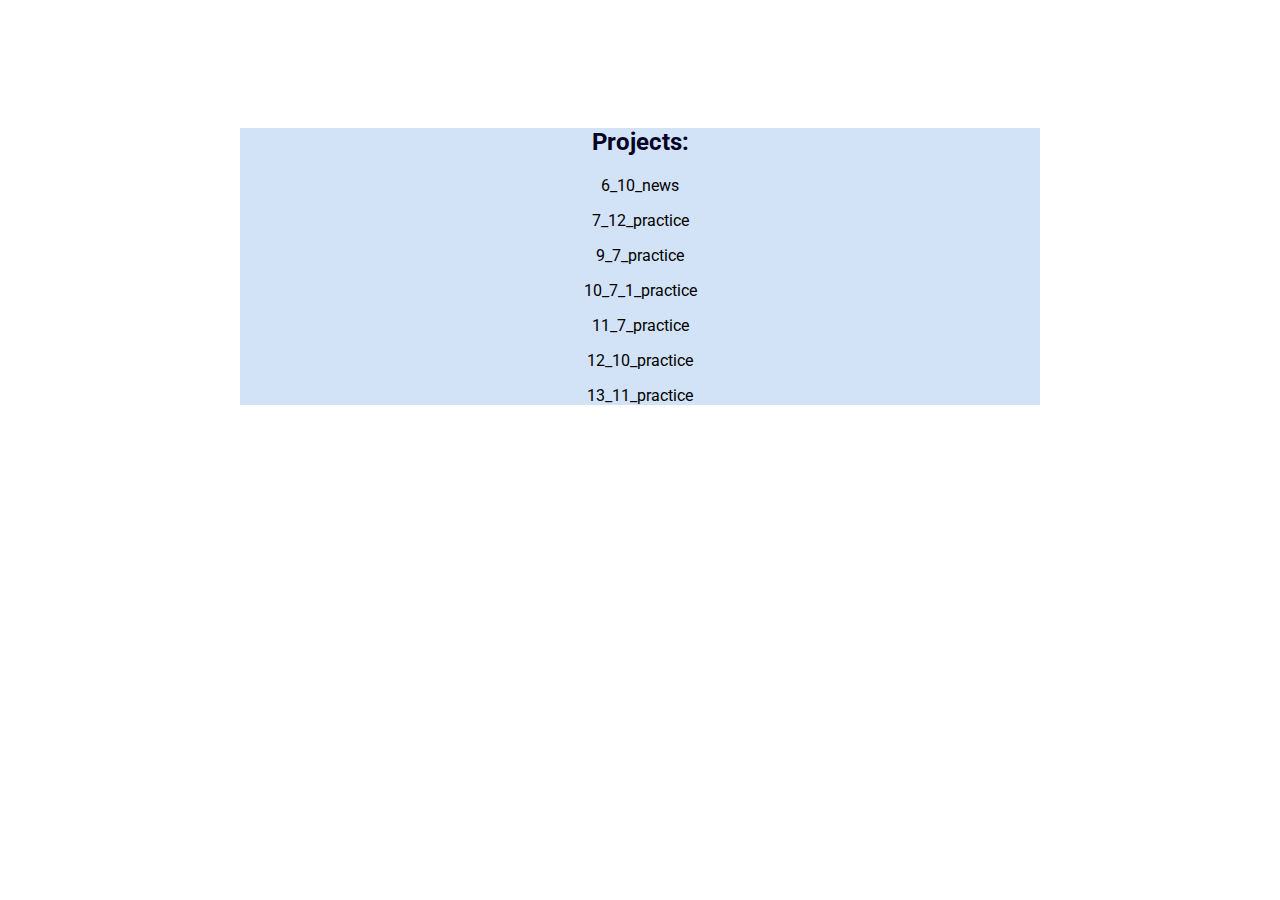
<file: index.html>
<!DOCTYPE html>
<html lang="en">
<head>
	<meta charset="UTF-8">
	<title>m Github</title>
	<style>
		@import url('https://fonts.googleapis.com/css2?family=Roboto&display=swap');
		body {
			height: 100%;
			font-family: 'Roboto', sans-serif;
			color:rgb(6, 2, 37);
			padding-top: 100px;
		}
		ul {
			display: flex;
			flex-direction: column;
			align-items: center;
			justify-content: space-between;
			list-style: none;
		}

		a {
			text-decoration: none;
			color: black;
		}
		a:hover {
			text-shadow: 1px 1px 0px rgba(0,0,0,0.2); 
			color:rgb(0, 168, 31);
		}
		.main {
			width: 800px;
			background-color: #D2E3F7;
			margin: 0 auto;
			text-align: center;
			
		}
	</style>
</head>

<body>
	<div class="main">
		<h2>Projects:</h2>
		<p>
			<a href="http://mstrekh.github.io/6_10_news">6_10_news</a>
		</p>
		<p>
			<a href="http://mstrekh.github.io/7_12_practice">7_12_practice</a>
		</p>
		<p>
			<a href="http://mstrekh.github.io/9_7_practice">9_7_practice</a>
		</p>
		<p>
			<a href="http://mstrekh.github.io/10_7_1_practice">10_7_1_practice</a>
		</p>
		<p>
			<a href="http://mstrekh.github.io/11_7_practice">11_7_practice</a>
		</p>
		<p>
			<a href="http://mstrekh.github.io/12_10_practice">12_10_practice</a>
		</p>
		<p>
			<a href="http://mstrekh.github.io/13_11_practice">13_11_practice</a>
		</p>
	</div>
</body>
</html>
</file>
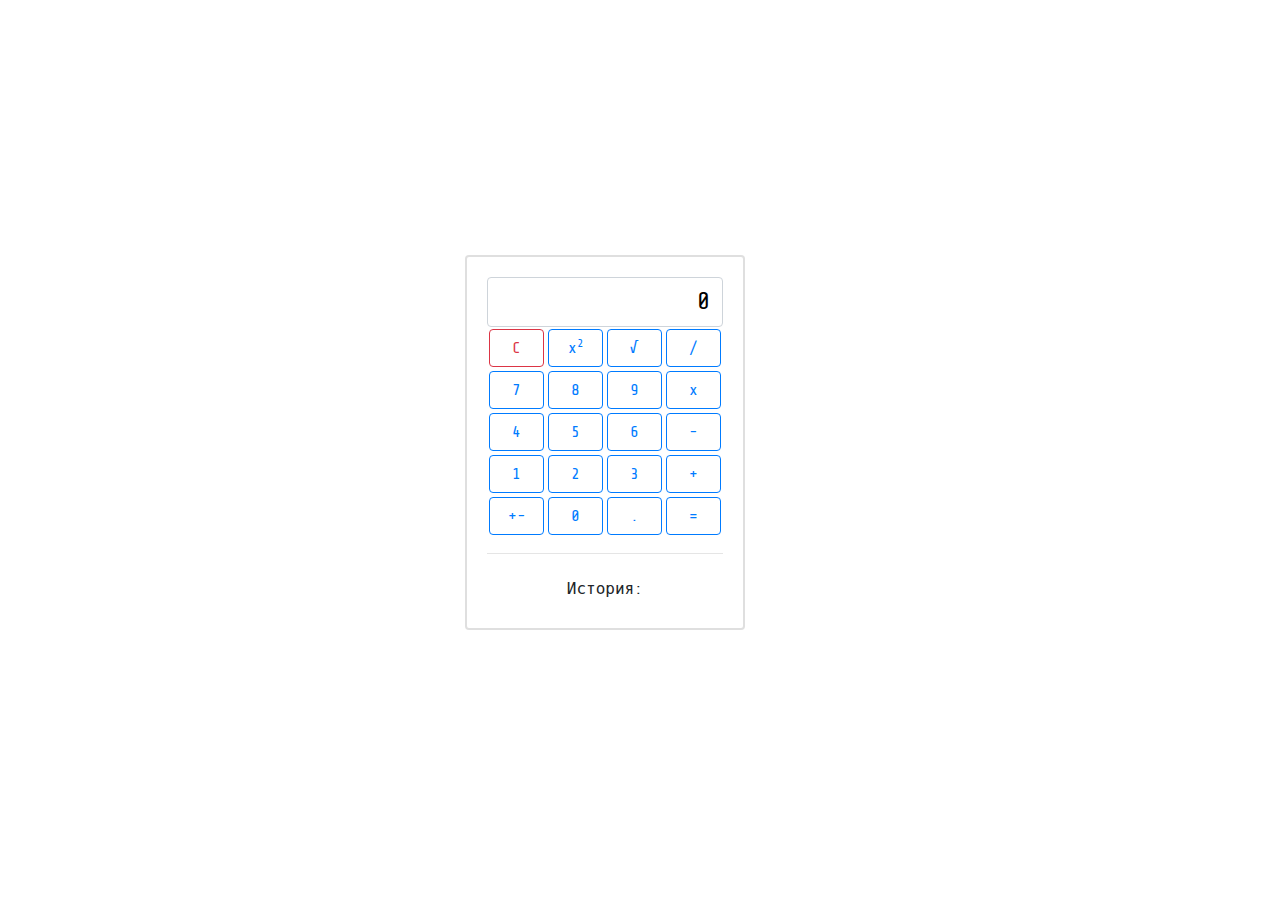
<file: 10_7_1 practice/index.html>
<!DOCTYPE html>
<html lang="en">
<head>
    <meta charset="UTF-8">
    <title>Калькулятор</title>
    <link rel="stylesheet" href="https://stackpath.bootstrapcdn.com/bootstrap/4.4.1/css/bootstrap.min.css"
          integrity="sha384-Vkoo8x4CGsO3+Hhxv8T/Q5PaXtkKtu6ug5TOeNV6gBiFeWPGFN9MuhOf23Q9Ifjh" crossorigin="anonymous">
    <link href="https://fonts.googleapis.com/css2?family=Share+Tech+Mono&display=swap" rel="stylesheet">
    <link rel="stylesheet" href="style.css" type="text/css"/>
</head>
<body>
<div class="container">
    <div class="row calc-row align-items-center">
        <div class="col col-md-4 offset-md-4">
            <div class="form-group">
                <div class="card" id="calc">
                    <div class="card-body">
                        <input class="form-control input-window" id="inputWindow" value="">
                        <div class="row no-gutters">
                            <div class="col">
                                <button class="btn btn-outline-danger form-control" id="btn_clr">C</button>
                            </div>
                            <div class="col">
                                <button class="btn btn-outline-primary form-control" id="btn_pow">x<sup>2</sup></button> <!--Кнопка возведение в квадрат-->
                            </div>
                            <div class="col">
                                <button class="btn btn-outline-primary form-control" id="btn_sqrt">&#8730</button> <!--Кнопка квадратный корень-->
                            </div>
                            <div class="col">
                                <button class="btn btn-outline-primary form-control" id="btn_division">/</button> <!--Кнопка деление-->
                            </div>
                        </div>
                        <div class="row no-gutters">
                            <div class="col">
                                <button class="btn btn-outline-primary form-control" id="btn_7">7</button>
                            </div>
                            <div class="col">
                                <button class="btn btn-outline-primary form-control" id="btn_8">8</button>
                            </div>
                            <div class="col">
                                <button class="btn btn-outline-primary form-control" id="btn_9">9</button>
                            </div>
                            <div class="col">
                                <button class="btn btn-outline-primary form-control" id="btn_mult">x</button> <!--Кнопка умножение-->
                            </div>
                        </div>
                        <div class="row no-gutters">
                            <div class="col">
                                <button class="btn btn-outline-primary form-control" id="btn_4">4</button>
                            </div>
                            <div class="col">
                                <button class="btn btn-outline-primary form-control" id="btn_5">5</button>
                            </div>
                            <div class="col">
                                <button class="btn btn-outline-primary form-control" id="btn_6">6</button>
                            </div>
                            <div class="col">
                                <button class="btn btn-outline-primary form-control" id="btn_diff">-</button> <!--Кнопка разница-->
                            </div>
                        </div>
                        <div class="row no-gutters">
                            <div class="col">
                                <button class="btn btn-outline-primary form-control" id="btn_1">1</button>
                            </div>
                            <div class="col">
                                <button class="btn btn-outline-primary form-control" id="btn_2">2</button>
                            </div>
                            <div class="col">
                                <button class="btn btn-outline-primary form-control" id="btn_3">3</button>
                            </div>
                            <div class="col">
                                <button class="btn btn-outline-primary form-control" id="btn_sum">+</button> <!--Кнопка сумма-->
                            </div>
                        </div>
                        <div class="row no-gutters">
                            <div class="col">
                                <button class="btn btn-outline-primary form-control" id="btn_neg">+-</button> <!--Кнопка унарный минус-->
                            </div>
                            <div class="col">
                                <button class="btn btn-outline-primary form-control" id="btn_0">0</button>
                            </div>
                            <div class="col">
                                <button class="btn btn-outline-primary form-control" id="btn_period">.</button> <!--Кнопка точки-->
                            </div>
                            <div class="col">
                                <button class="btn btn-outline-primary form-control" id="btn_calc">=</button> <!--Кнопка калькуляция-->
                            </div>
                        </div>
                        <hr>
                        <button class="btn btn-outline-black form-control" id="history">История: </button> <!--История операций-->
                    </div>
                </div>
            </div>
        </div>
    </div>
</div>
<script src="script.js"></script>
</body>
</html>
</file>
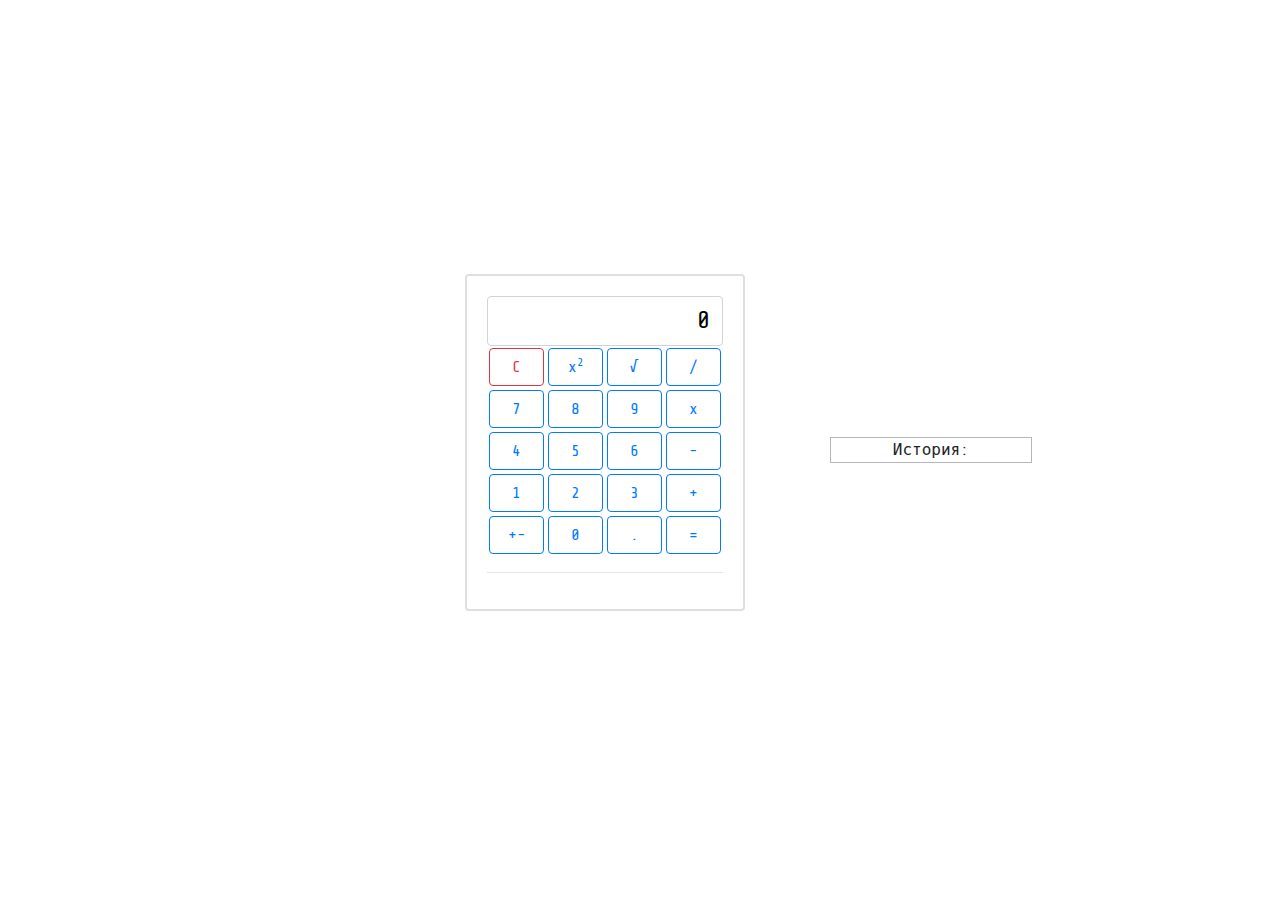
<file: 10_7_1_practice/index.html>
<!DOCTYPE html>
<html lang="en">
<head>
    <meta charset="UTF-8">
    <title>Калькулятор</title>
    <link rel="stylesheet" href="https://stackpath.bootstrapcdn.com/bootstrap/4.4.1/css/bootstrap.min.css"
          integrity="sha384-Vkoo8x4CGsO3+Hhxv8T/Q5PaXtkKtu6ug5TOeNV6gBiFeWPGFN9MuhOf23Q9Ifjh" crossorigin="anonymous">
    <link href="https://fonts.googleapis.com/css2?family=Share+Tech+Mono&display=swap" rel="stylesheet">
    <link rel="stylesheet" href="style.css" type="text/css"/>
</head>
<body>
<div class="container">
    <div class="row calc-row align-items-center">
        <div class="col col-md-4 offset-md-4">
            <div class="form-group">
                <div class="card" id="calc">
                    <div class="card-body">
                        <input class="form-control input-window" id="inputWindow" value="">
                        <div class="row no-gutters">
                            <div class="col">
                                <button class="btn btn-outline-danger form-control" id="btn_clr">C</button>
                            </div>
                            <div class="col">
                                <button class="btn btn-outline-primary form-control" id="btn_pow">x<sup>2</sup></button> <!--Кнопка возведение в квадрат-->
                            </div>
                            <div class="col">
                                <button class="btn btn-outline-primary form-control" id="btn_sqrt">&#8730</button> <!--Кнопка квадратный корень-->
                            </div>
                            <div class="col">
                                <button class="btn btn-outline-primary form-control" id="btn_division">/</button> <!--Кнопка деление-->
                            </div>
                        </div>
                        <div class="row no-gutters">
                            <div class="col">
                                <button class="btn btn-outline-primary form-control" id="btn_7">7</button>
                            </div>
                            <div class="col">
                                <button class="btn btn-outline-primary form-control" id="btn_8">8</button>
                            </div>
                            <div class="col">
                                <button class="btn btn-outline-primary form-control" id="btn_9">9</button>
                            </div>
                            <div class="col">
                                <button class="btn btn-outline-primary form-control" id="btn_mult">x</button> <!--Кнопка умножение-->
                            </div>
                        </div>
                        <div class="row no-gutters">
                            <div class="col">
                                <button class="btn btn-outline-primary form-control" id="btn_4">4</button>
                            </div>
                            <div class="col">
                                <button class="btn btn-outline-primary form-control" id="btn_5">5</button>
                            </div>
                            <div class="col">
                                <button class="btn btn-outline-primary form-control" id="btn_6">6</button>
                            </div>
                            <div class="col">
                                <button class="btn btn-outline-primary form-control" id="btn_diff">-</button> <!--Кнопка разница-->
                            </div>
                        </div>
                        <div class="row no-gutters">
                            <div class="col">
                                <button class="btn btn-outline-primary form-control" id="btn_1">1</button>
                            </div>
                            <div class="col">
                                <button class="btn btn-outline-primary form-control" id="btn_2">2</button>
                            </div>
                            <div class="col">
                                <button class="btn btn-outline-primary form-control" id="btn_3">3</button>
                            </div>
                            <div class="col">
                                <button class="btn btn-outline-primary form-control" id="btn_sum">+</button> <!--Кнопка сумма-->
                            </div>
                        </div>
                        <div class="row no-gutters">
                            <div class="col">
                                <button class="btn btn-outline-primary form-control" id="btn_neg">+-</button> <!--Кнопка унарный минус-->
                            </div>
                            <div class="col">
                                <button class="btn btn-outline-primary form-control" id="btn_0">0</button>
                            </div>
                            <div class="col">
                                <button class="btn btn-outline-primary form-control" id="btn_period">.</button> <!--Кнопка точки-->
                            </div>
                            <div class="col">
                                <button class="btn btn-outline-primary form-control" id="btn_calc">=</button> <!-- Кнопка калькуляция -->
                            </div>
                        </div>
                        <hr>
                        <!-- <button class="btn btn-outline-black form-control" id="history">История: </button> История операций -->
                    </div>
                </div>
            </div>
        </div>
        <div id="history">История: </div>
    </div>
</div>
<script src="script.js"></script>
</body>
</html>
</file>
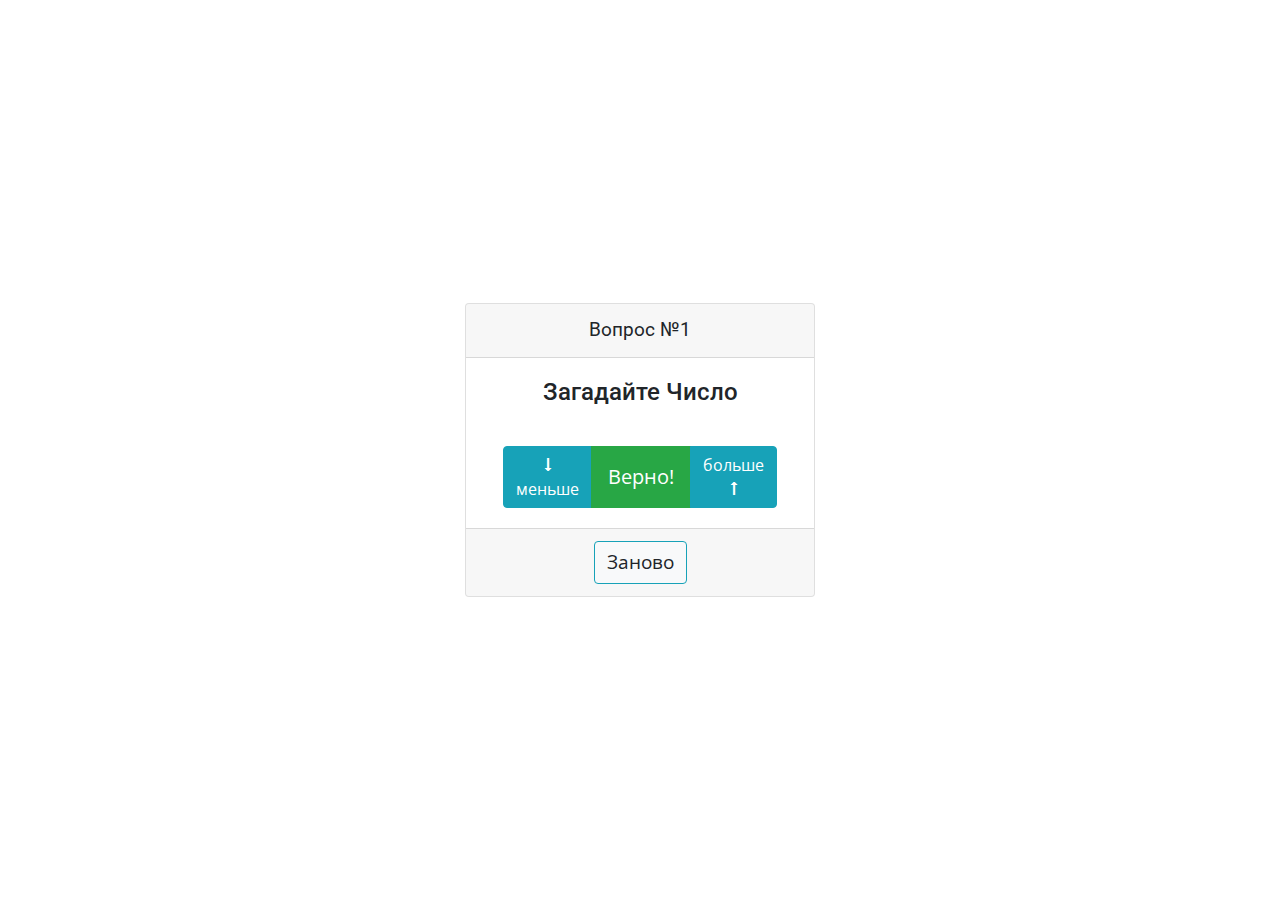
<file: 11_7_practice/index.html>
<!DOCTYPE html>
<html lang="en">
<head>
    <meta charset="UTF-8">
    <title>Угадайка</title>
    <link rel="stylesheet" href="https://stackpath.bootstrapcdn.com/bootstrap/4.4.1/css/bootstrap.min.css"
          integrity="sha384-Vkoo8x4CGsO3+Hhxv8T/Q5PaXtkKtu6ug5TOeNV6gBiFeWPGFN9MuhOf23Q9Ifjh" crossorigin="anonymous">
    <link href="https://fonts.googleapis.com/css2?family=Open+Sans" rel="stylesheet">
    <link rel="stylesheet" href="style.css" type="text/css"/>
    
    <!-- Bootstrap CSS (Cloudflare CDN) -->
    <link rel="stylesheet" href="https://cdnjs.cloudflare.com/ajax/libs/twitter-bootstrap/4.6.0/css/bootstrap.min.css" integrity="sha512-P5MgMn1jBN01asBgU0z60Qk4QxiXo86+wlFahKrsQf37c9cro517WzVSPPV1tDKzhku2iJ2FVgL67wG03SGnNA==" crossorigin="anonymous">
    <!-- jQuery (Cloudflare CDN) -->
    <script defer src="https://cdnjs.cloudflare.com/ajax/libs/jquery/3.5.1/jquery.min.js" integrity="sha512-bLT0Qm9VnAYZDflyKcBaQ2gg0hSYNQrJ8RilYldYQ1FxQYoCLtUjuuRuZo+fjqhx/qtq/1itJ0C2ejDxltZVFg==" crossorigin="anonymous">
    </script>
    <!-- Bootstrap Bundle JS (Cloudflare CDN) -->
    <script defer src="https://cdnjs.cloudflare.com/ajax/libs/twitter-bootstrap/4.6.0/js/bootstrap.bundle.min.js" integrity="sha512-wV7Yj1alIZDqZFCUQJy85VN+qvEIly93fIQAN7iqDFCPEucLCeNFz4r35FCo9s6WrpdDQPi80xbljXB8Bjtvcg==" crossorigin="anonymous">
    </script>
    <!-- <script>$('#setNewNum').modal("toggle"); -->
    </script>
</head>
<body>
<div class="container">
    <div class="row game-card align-items-center">
        <div class="col col-md-4 offset-md-4">
            <div class="card text-center">
                <div class="card-header">
                    <p class="m-0">Вопрос №<span id="orderNumberField">1</span></p>
                </div>
                <div class="card-body">
                    <div class="row no-gutters">
                        <div class="col">
                            <h3 class="card-title m-0"><span id="answerField">Загадайте Число</span></h3>
                        </div>
                    </div>
                </div>
                <div class="card-body">
                    <div class="btn-group">
                        <button class="btn btn-info" id="btnLess">&#129047;<br>меньше</button>
                        <button class="btn btn-success btn-lg" id="btnEqual">Верно!</button>
                        <button class="btn btn-info" id="btnOver">больше<br>&#129045;</button>
                    </div>
                </div>
                <div class="card-footer">
                    <!-- Modal -->
                    <div class="modal fade" id="setNewNum" tabindex="-1" role="dialog" aria-labelledby="setNewNumTitle" aria-hidden="true">
                        <div class="modal-dialog modal-dialog-centered" role="document">
                            <div class="modal-content">
                                <div class="modal-header">
                                    <h5 class="modal-title" id="exampleModalLongTitle">Укажите нижний и верхний порог игры</h5>
                                    <button type="button" class="close" data-dismiss="modal" aria-label="Close">
                                        <span aria-hidden="true">&times;</span>
                                    </button>
                                </div>
                                <div class="modal-body">
                                    <input type="text" id="minValue" value="0">
                                    <input type="text" id="maxValue" value="100">
                                </div>
                                <div class="modal-footer">
                                    <button type="button" class="btn btn-secondary" data-dismiss="modal">Закрыть</button>
                                    <button type="button" class="btn btn-primary" id="saveNums" data-dismiss="modal">Сохранить</button>
                                </div>
                            </div>
                        </div>
                    </div>
                    <button class="btn btn-light" id="btnRetry">Заново</button>
                </div>
            </div>
        </div>
    </div>
</div>
<!-- Modal 2 -->
<div class="modal fade" id="modalTwo" tabindex="-1" role="dialog" aria-labelledby="modalTwoTitle" aria-hidden="true">
    <div class="modal-dialog modal-dialog-centered" role="document">
        <div class="modal-content">
            <div class="modal-header">
                <!-- <h5 class="modal-title" id="modalTwoTitle"></h5> -->
                <button type="button" class="close" data-dismiss="modal" aria-label="Close">
                    <span aria-hidden="true">&times;</span>
                </button>
            </div>
            <div class="modal-body">
                <span id="modalTwoSpan"></span>
            </div>
            <div class="modal-footer">
                <button type="button" class="btn btn-secondary" data-dismiss="modal" id="startTheGame">Готово</button>
            </div>
        </div>
    </div>
</div>

<script src="script.js"></script>
</body>
</html>
</file>
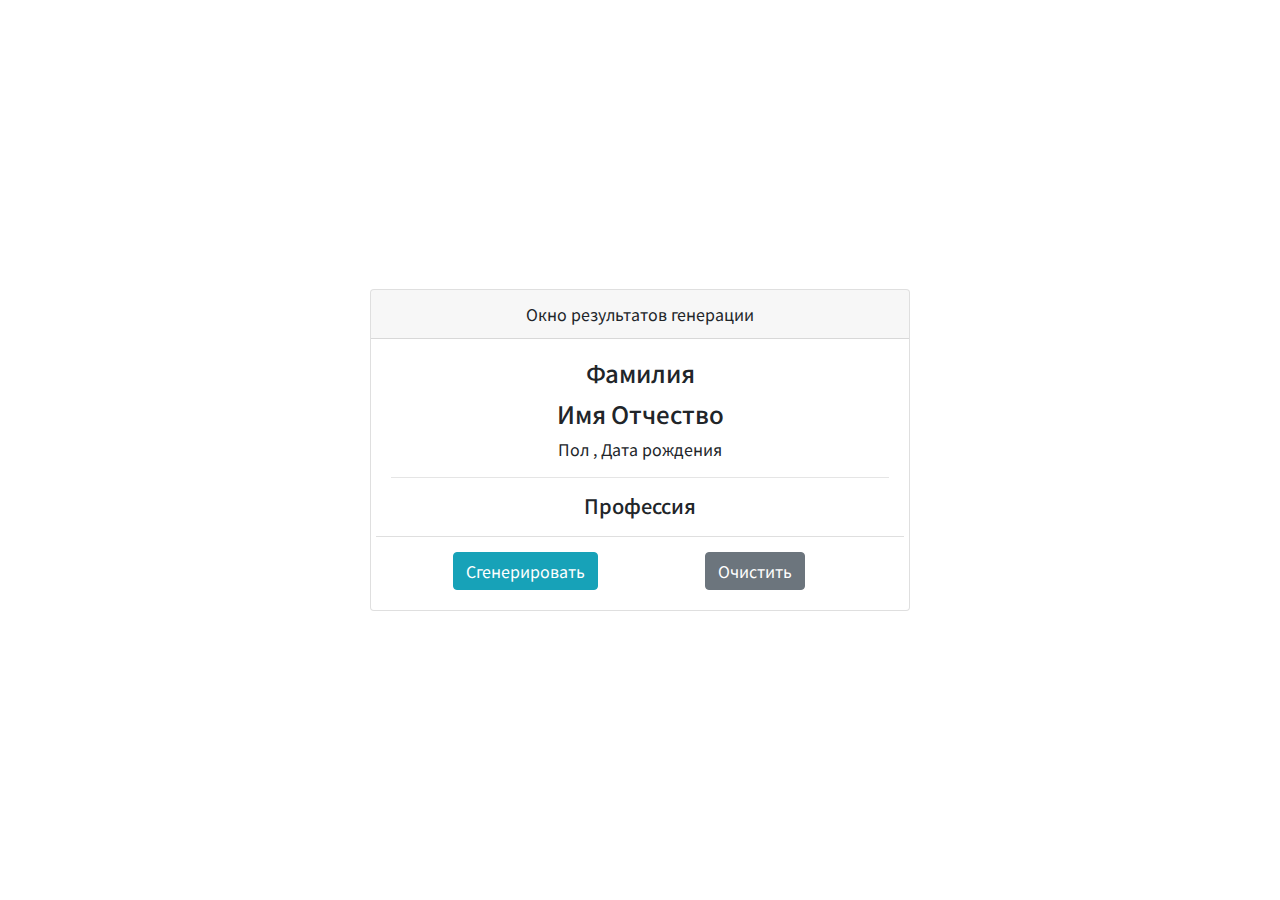
<file: 13_11_practice/index.html>
<!DOCTYPE html>
<html lang="en">
<head>
    <meta charset="UTF-8">
    <title>Генератор случайных пользователей</title>
    <link rel="stylesheet" href="https://stackpath.bootstrapcdn.com/bootstrap/4.4.1/css/bootstrap.min.css"
          integrity="sha384-Vkoo8x4CGsO3+Hhxv8T/Q5PaXtkKtu6ug5TOeNV6gBiFeWPGFN9MuhOf23Q9Ifjh" crossorigin="anonymous">
    <link href="https://fonts.googleapis.com/css2?family=Open+Sans" rel="stylesheet">
    <link rel="stylesheet" href="style.css" type="text/css"/>
</head>
<body>
<div class="container">
    <div class="row game-card align-items-center">
        <div class="col col-md-6 offset-md-3">
            <div class="card text-center">
                <div class="card-header">
                    <p class="m-0">Окно результатов генерации</p>
                </div>
                <div class="card-body">
                    <div class="row" id="generator">
                        <div class="col">
                            <h4 class="card-title"><span id="surnameOutput">Фамилия</span></h4>
                            <h4>
                                <span id="firstNameOutput">Имя</span>
                                <span id="secondNameOutput">Отчество</span>
                            </h4>
                            <p>
                                <span id="genderOutput">Пол</span>
                                <span>, </span>
                                <span id="birthDayOutput"></span>
                                <span id="birthMonthOutput"></span>
                                <span id="birthYearOutput">Дата рождения</span>
                            </p>
                            <hr>
                            <h5><span id="occupationOutput">Профессия</span></h5>
                        </div>
                    </div>
                    <div class="row" id="control-buttons">
                        <div class="col">
                            <button class="btn btn-info" id="btnGenerate">Сгенерировать</button>
                        </div>
                        <div class="col">
                            <button class="btn btn-secondary" id="btnClear">Очистить</button>
                        </div>
                    </div>
                </div>
            </div>
        </div>
    </div>
</div>
<script src="personGenerator.js"></script>
<script src="init.js"></script>
</body>
</html>
</file>
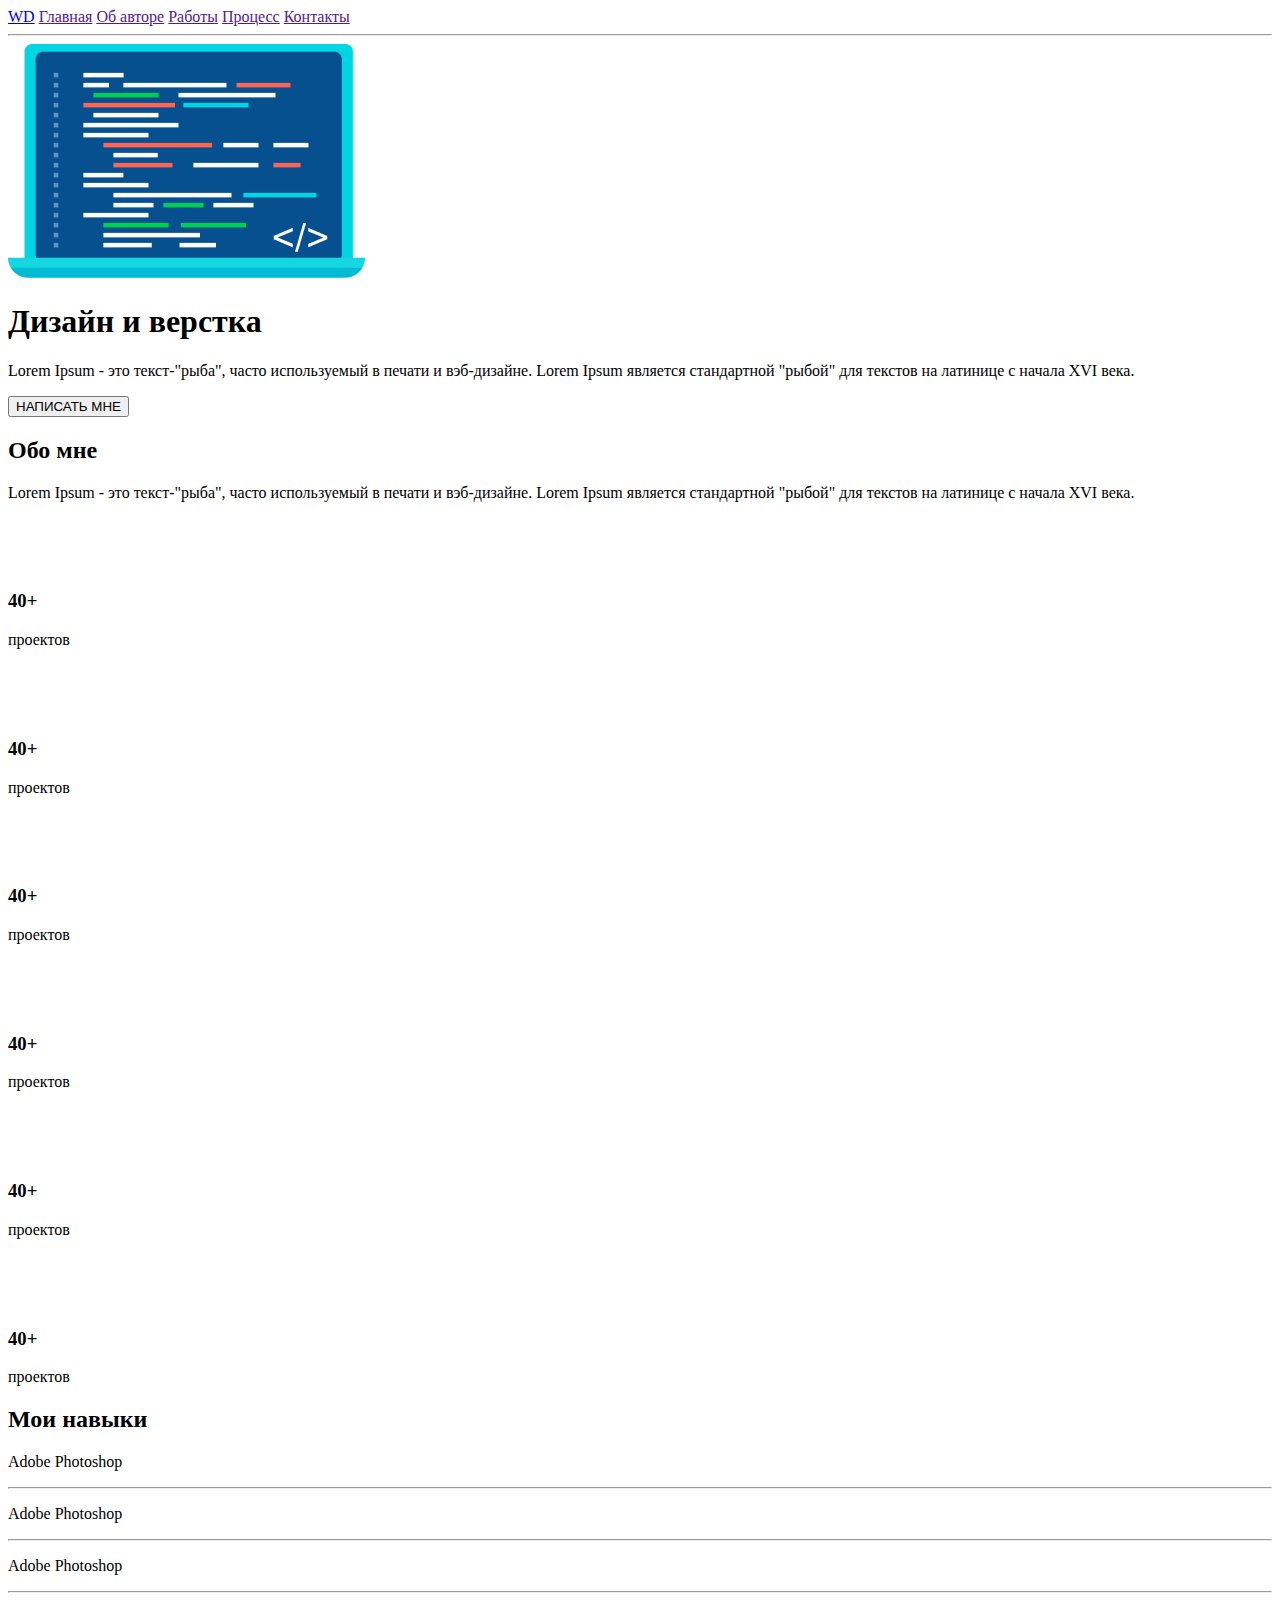
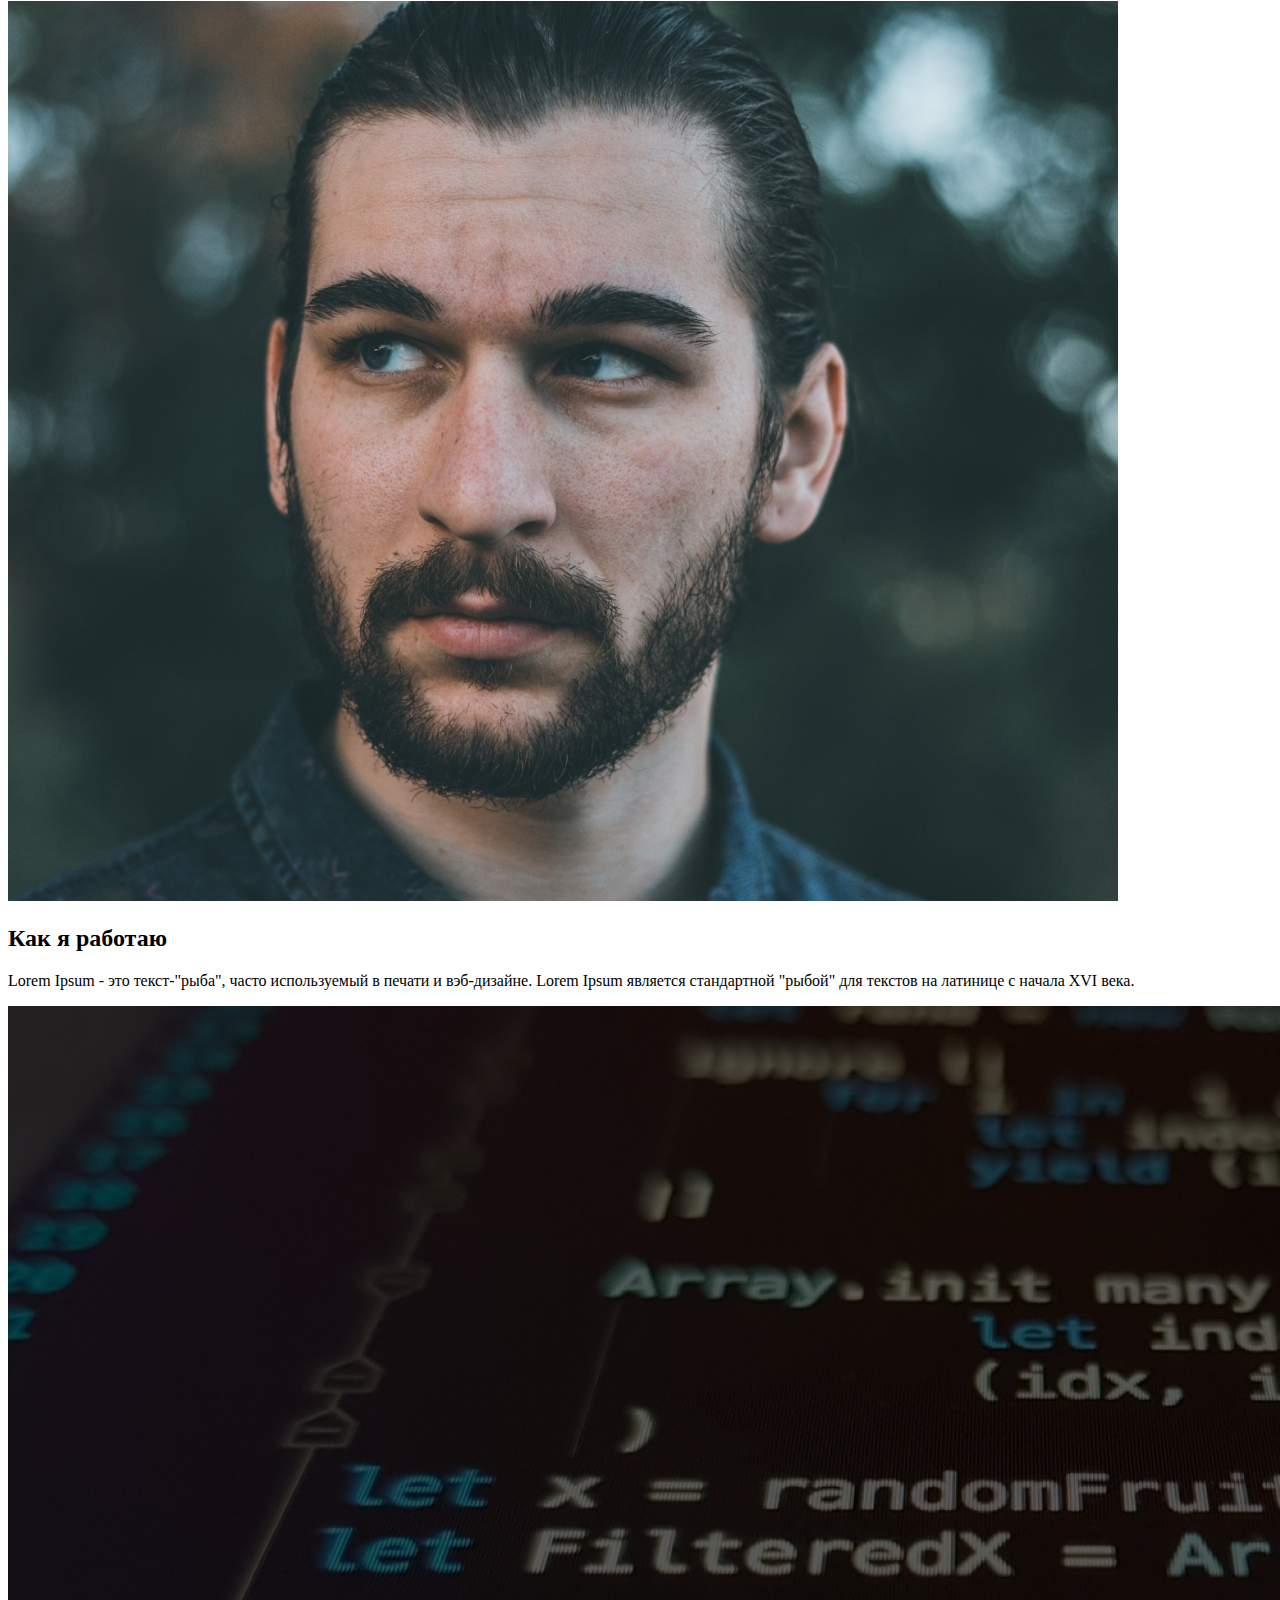
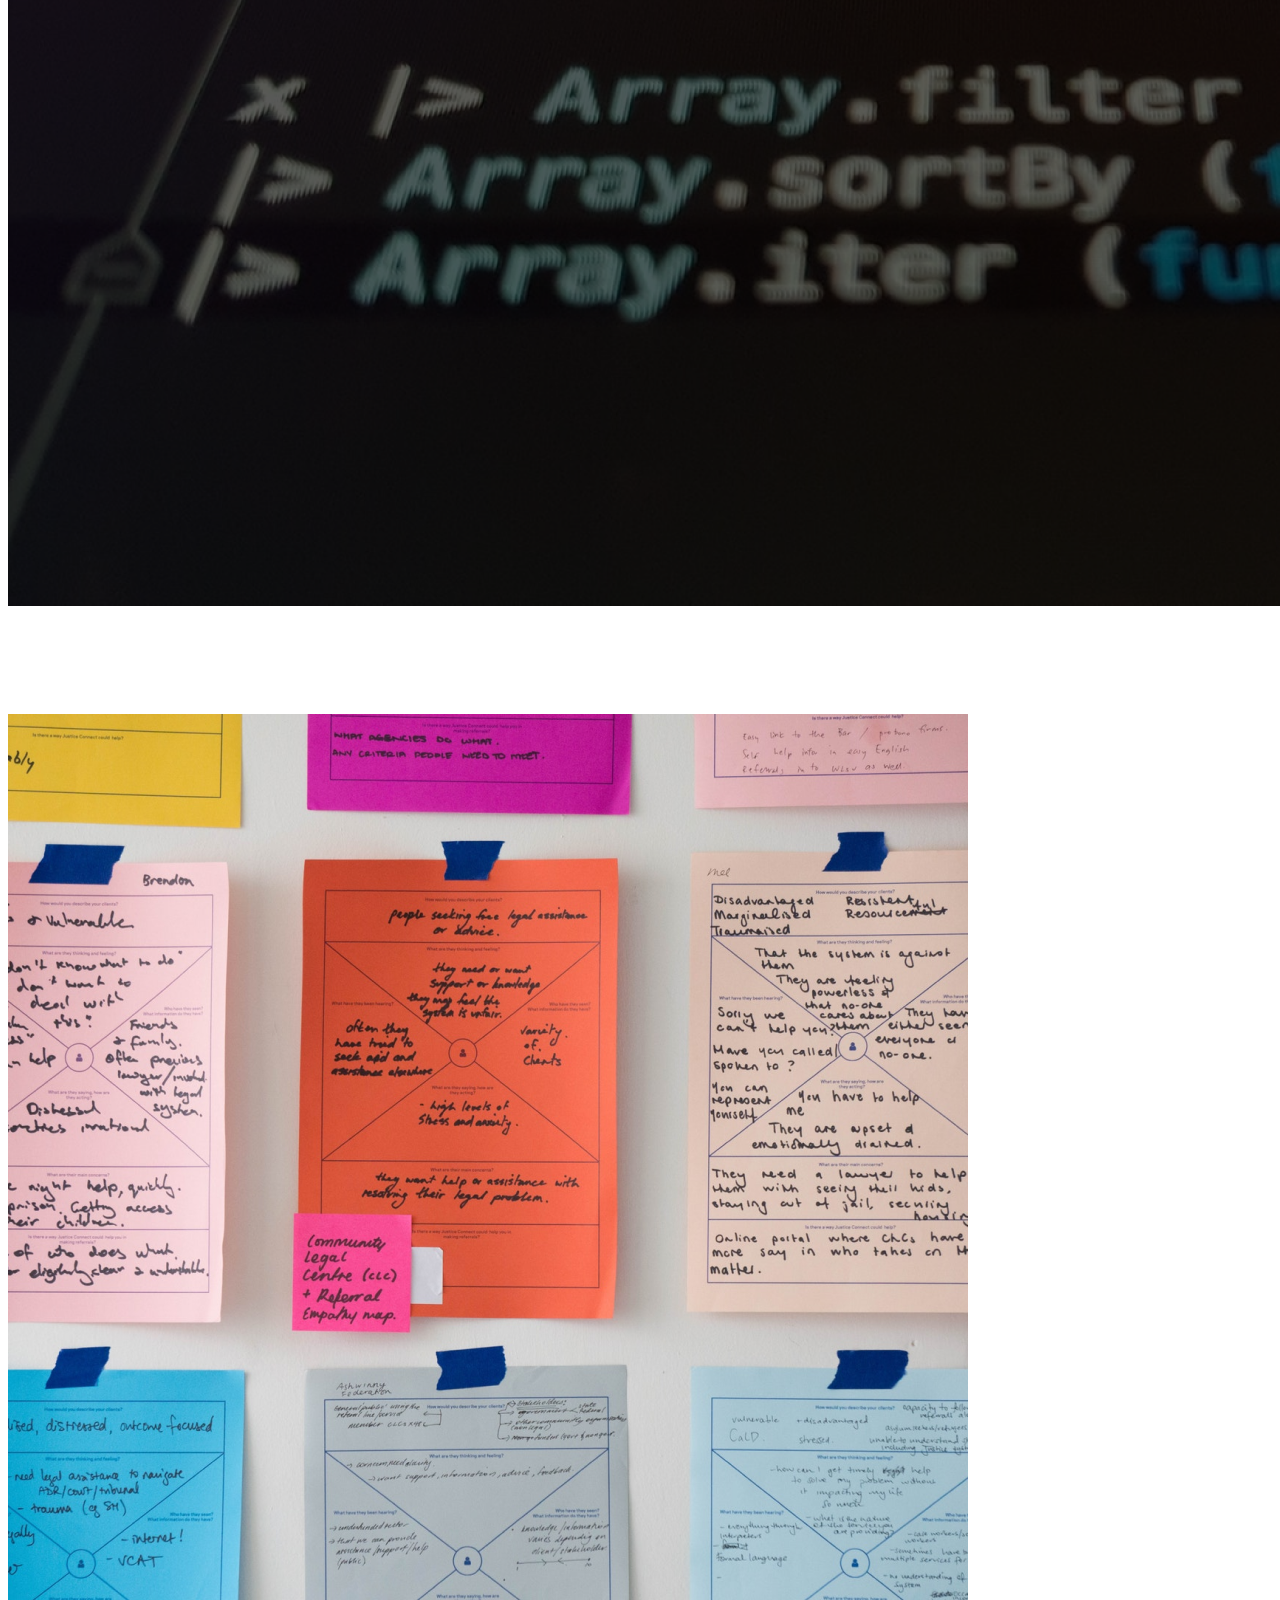
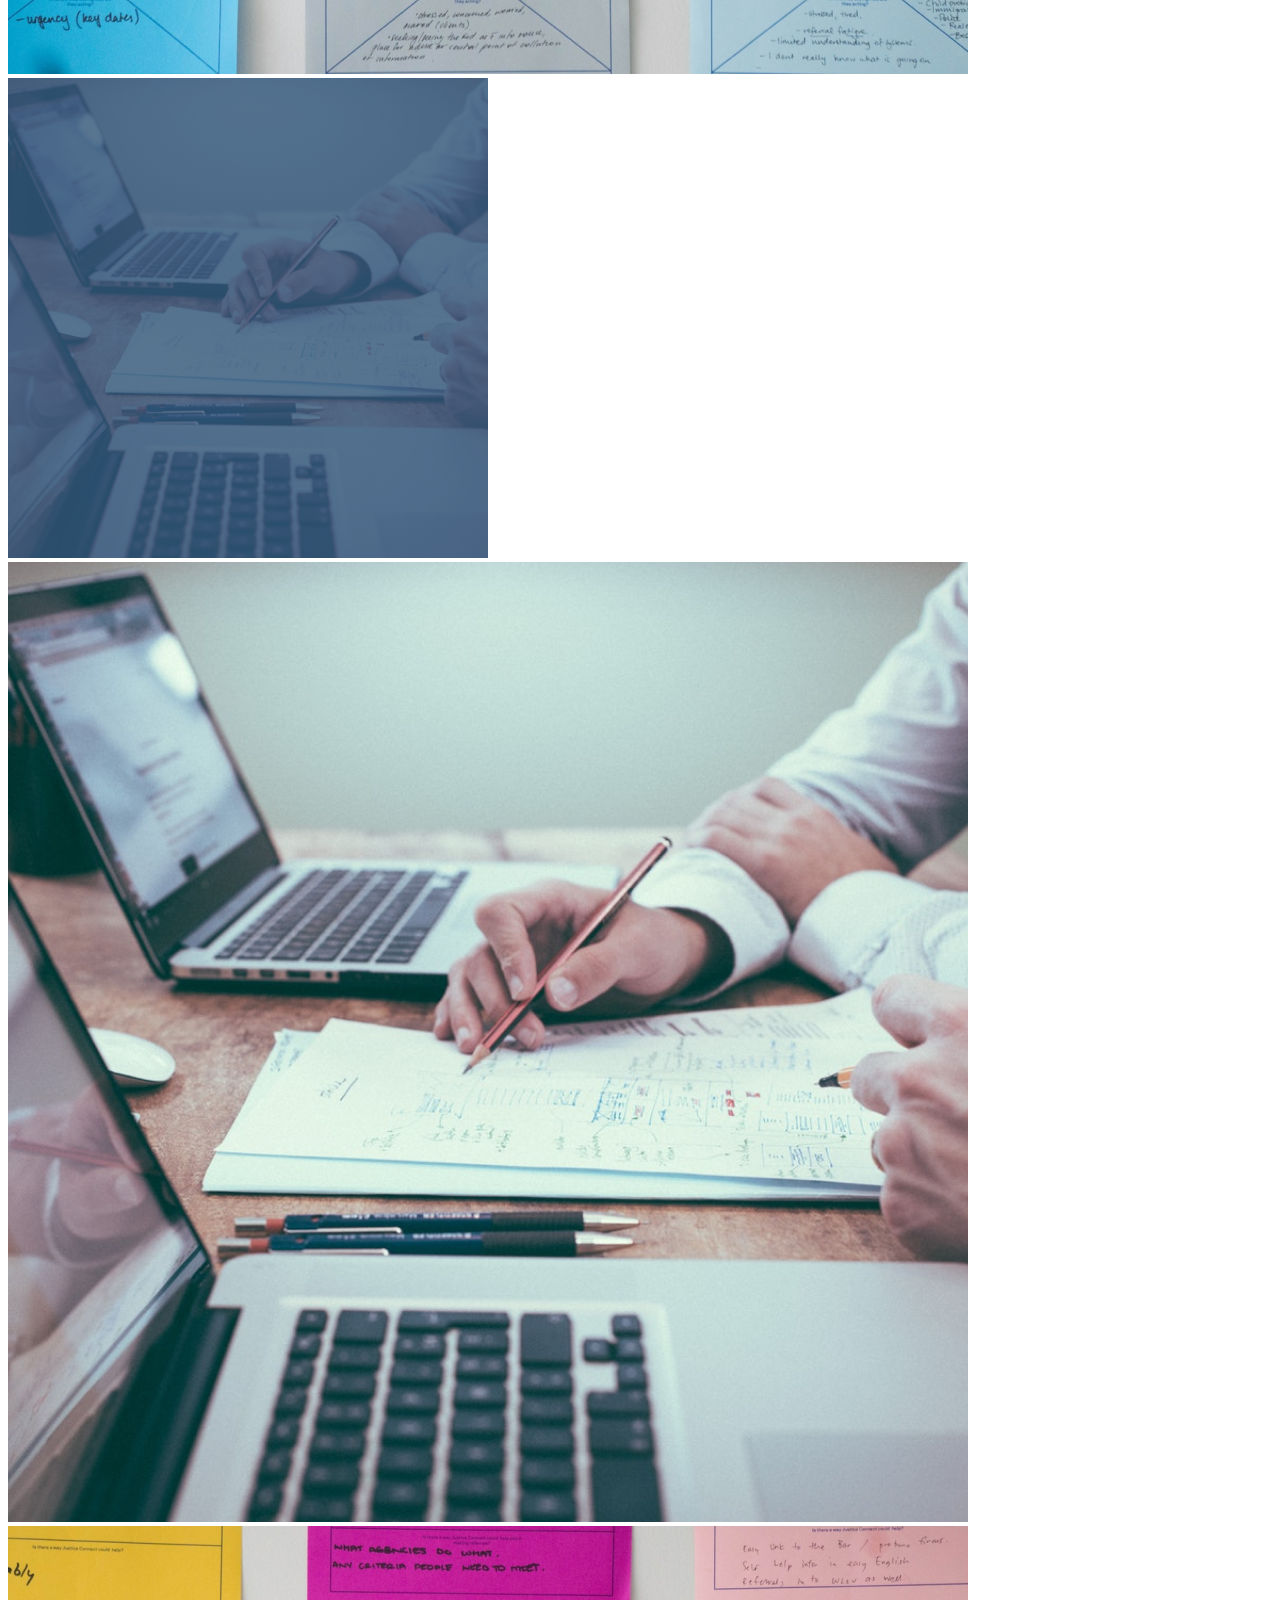
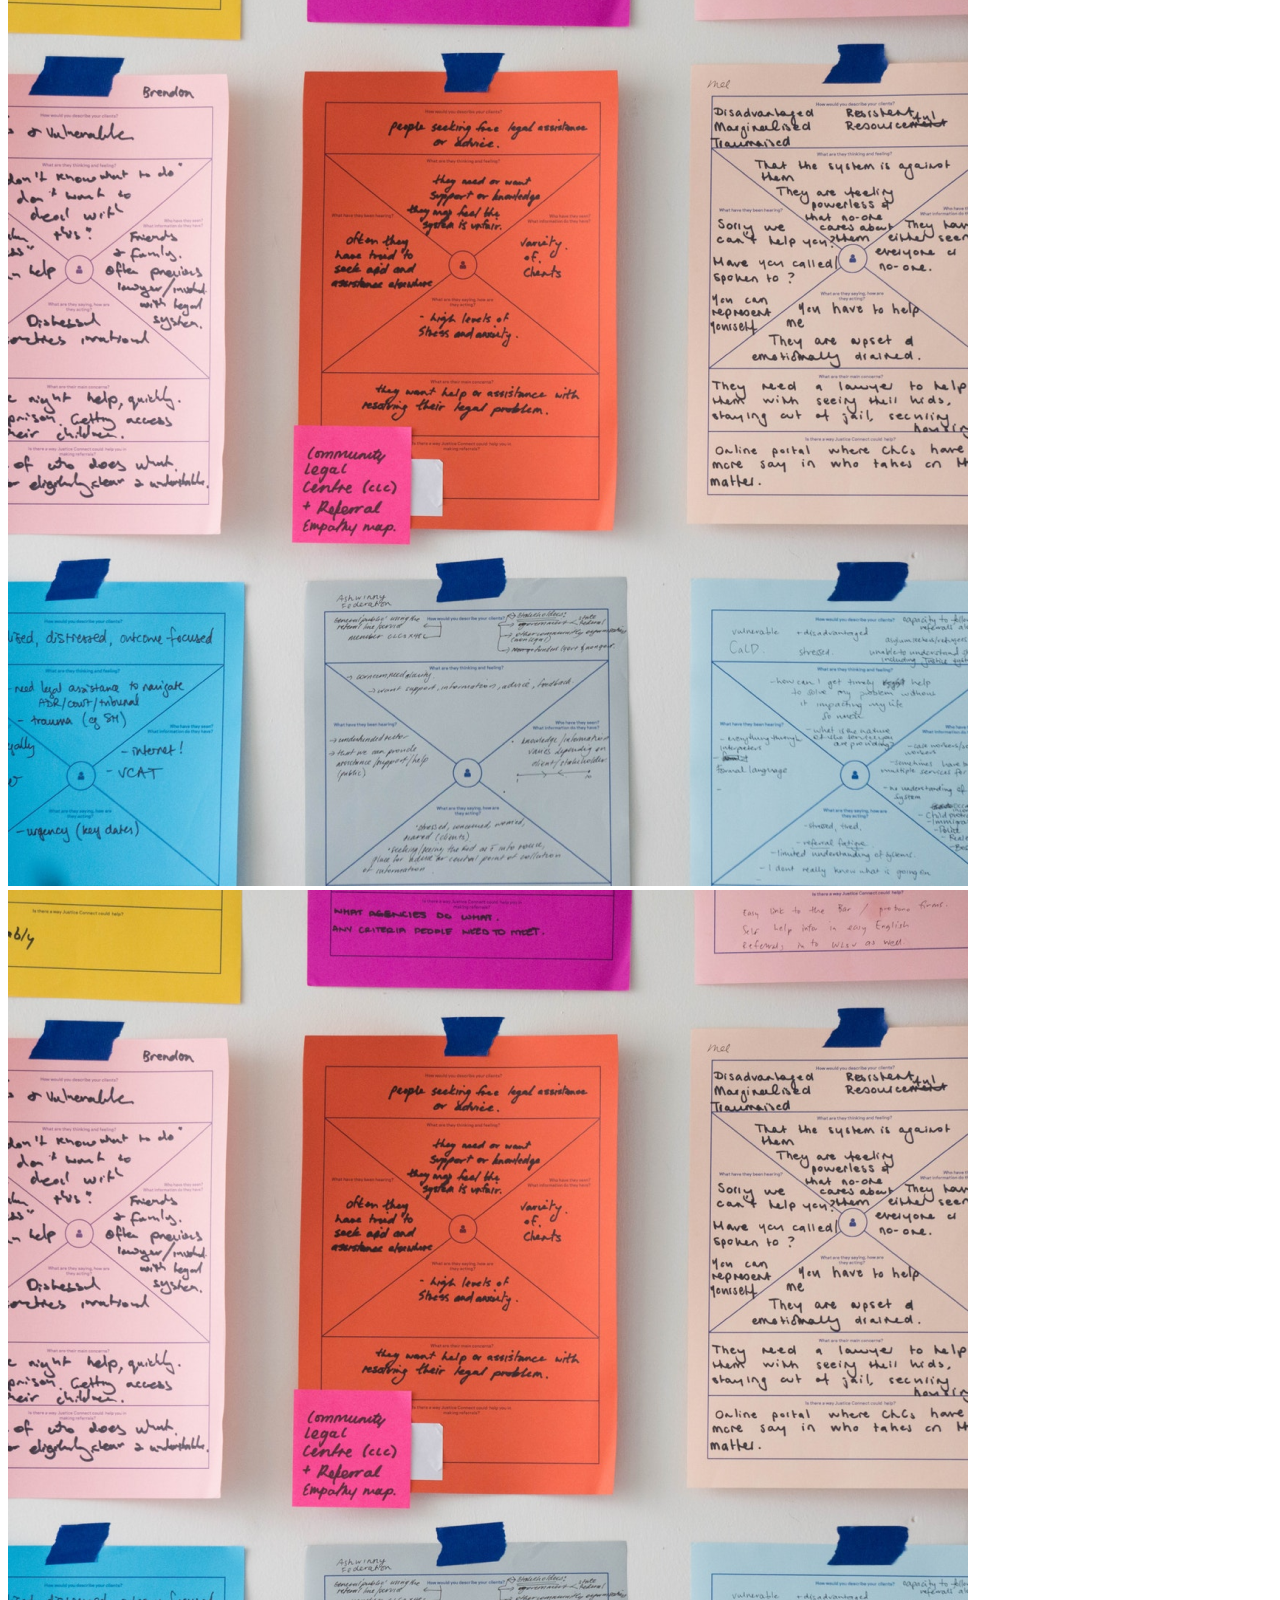
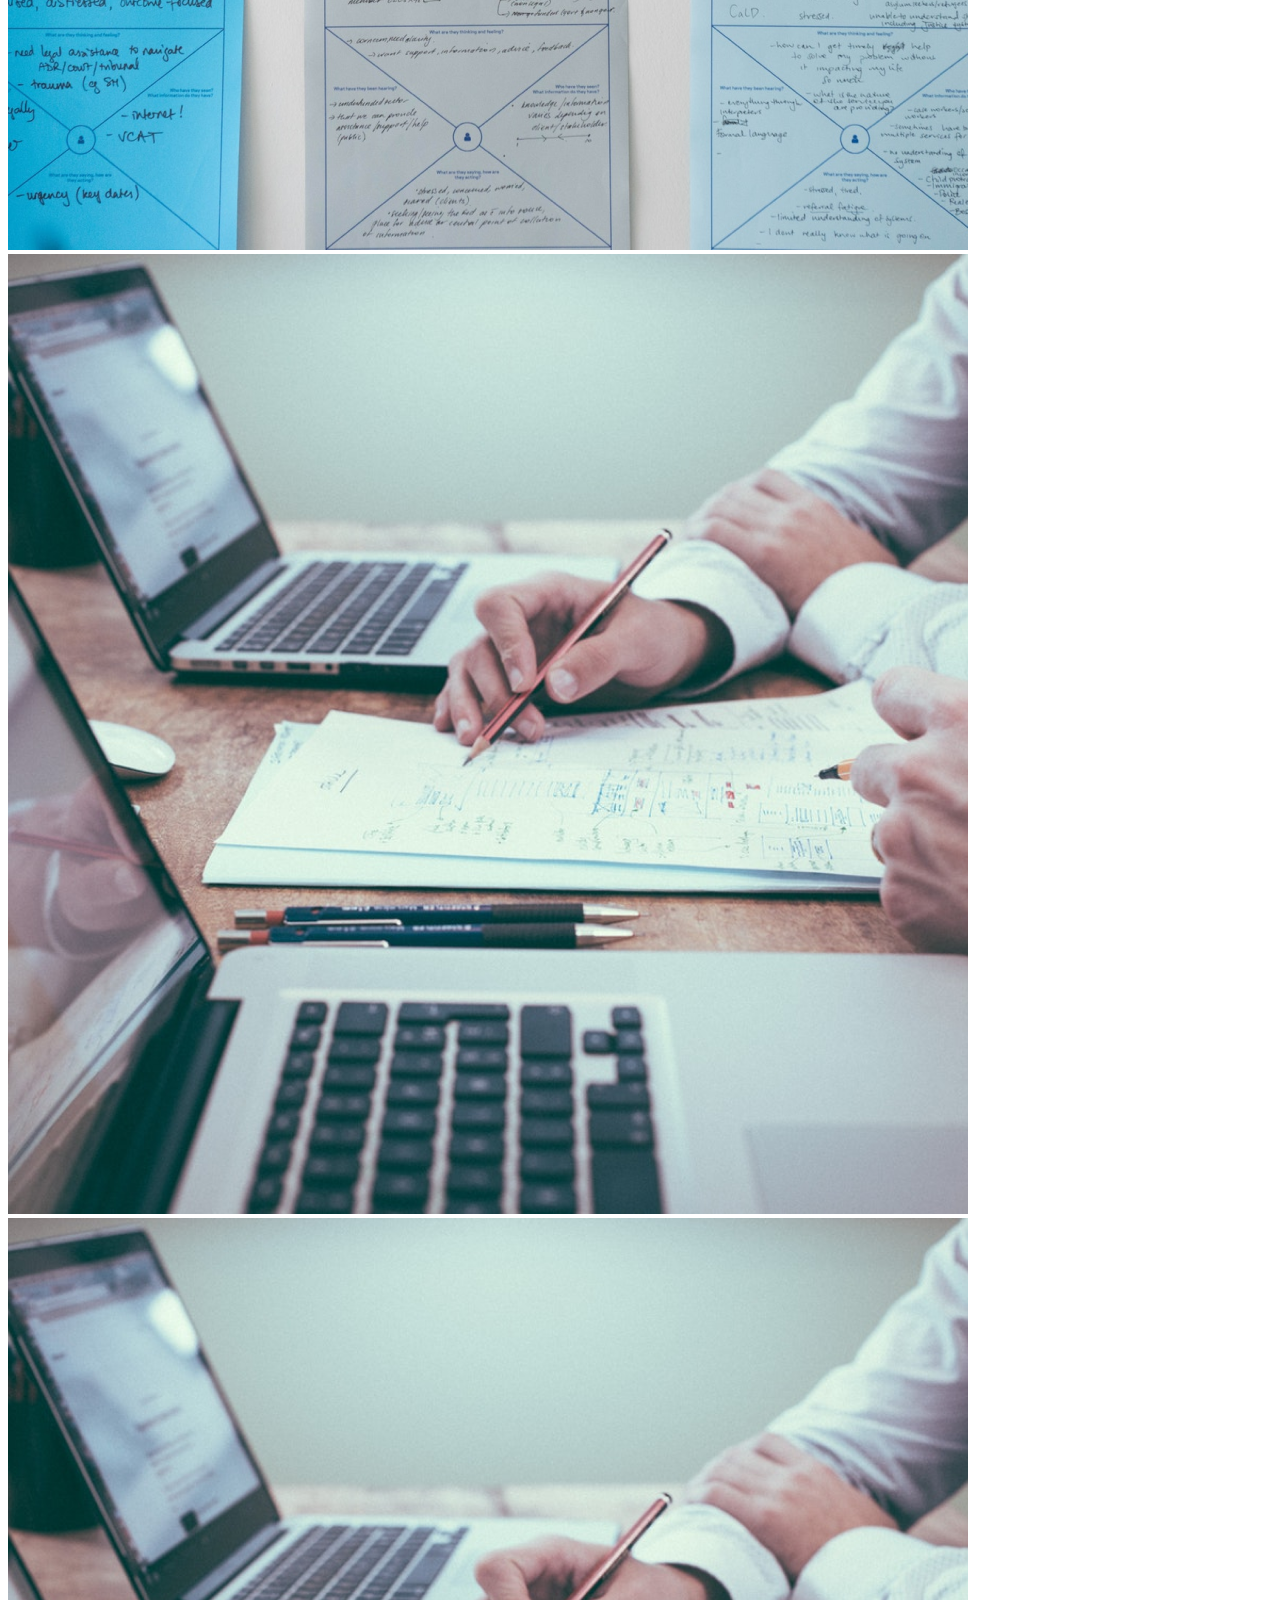
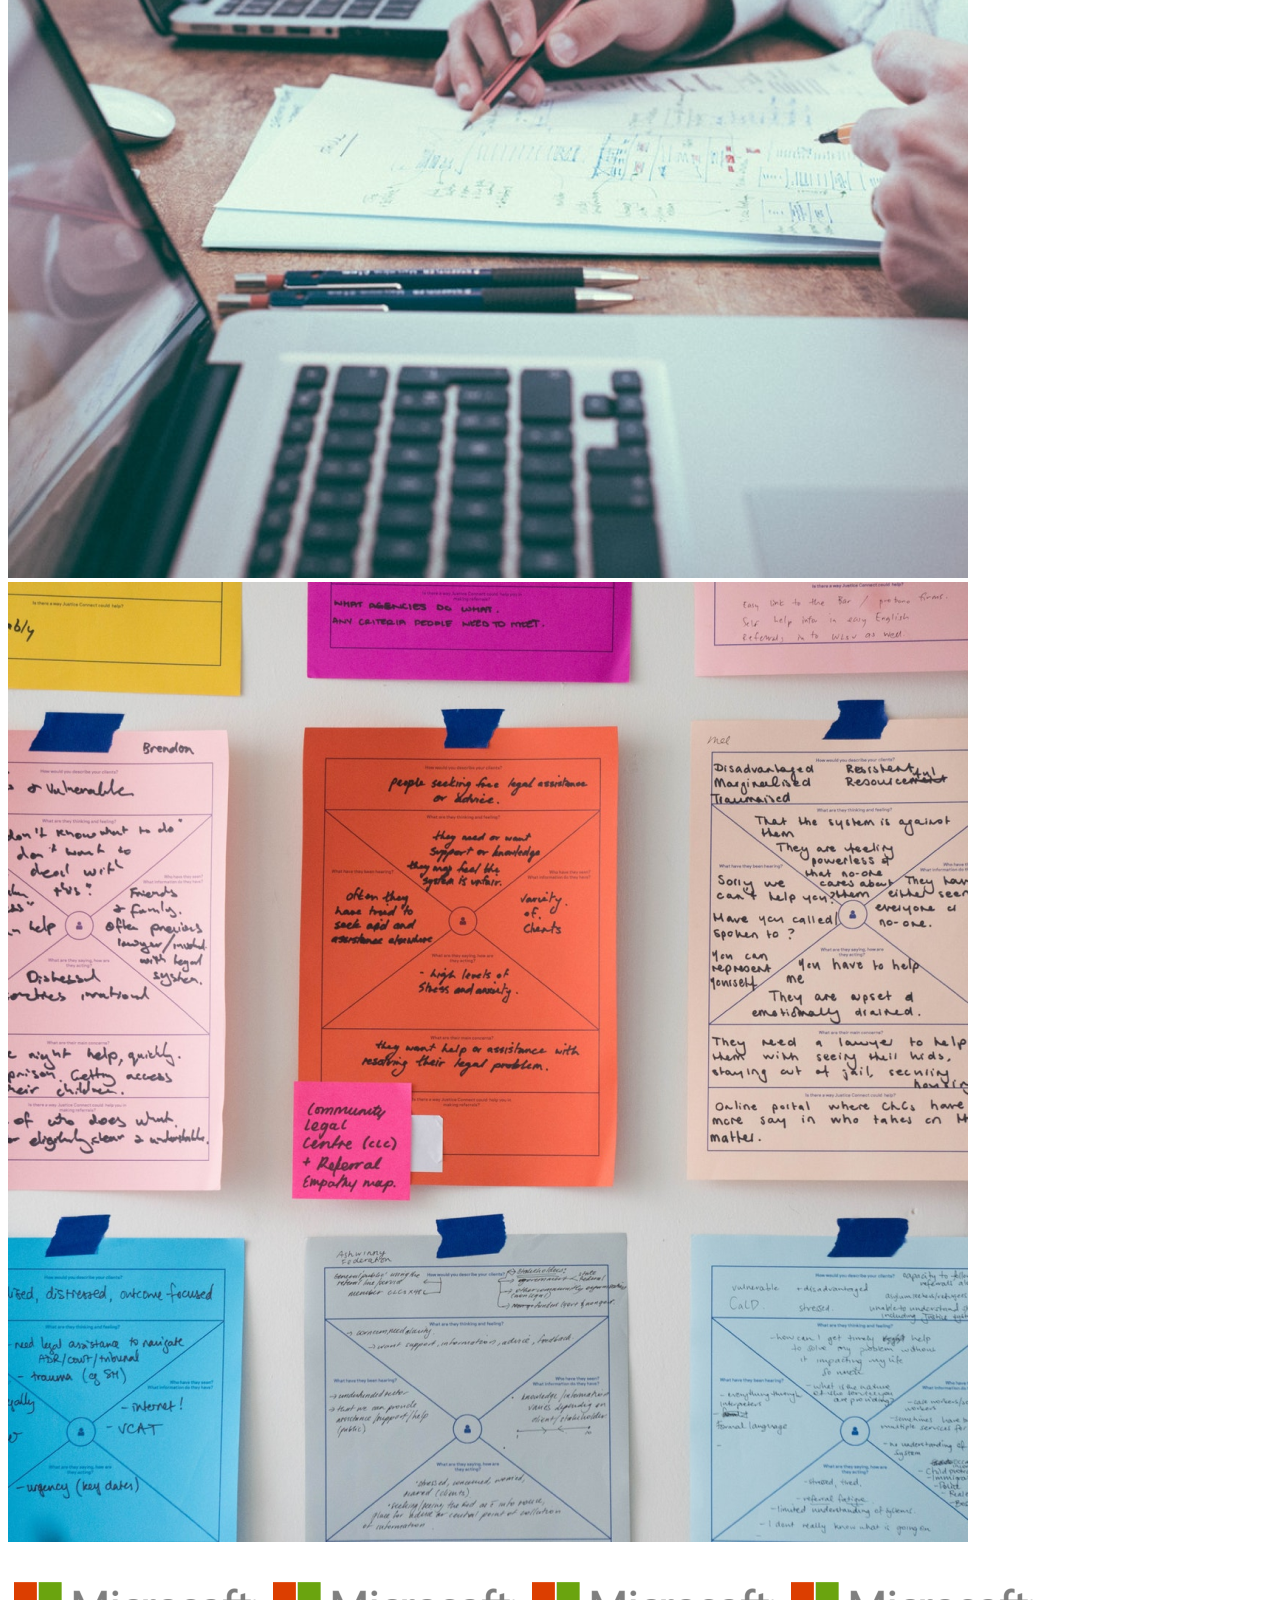
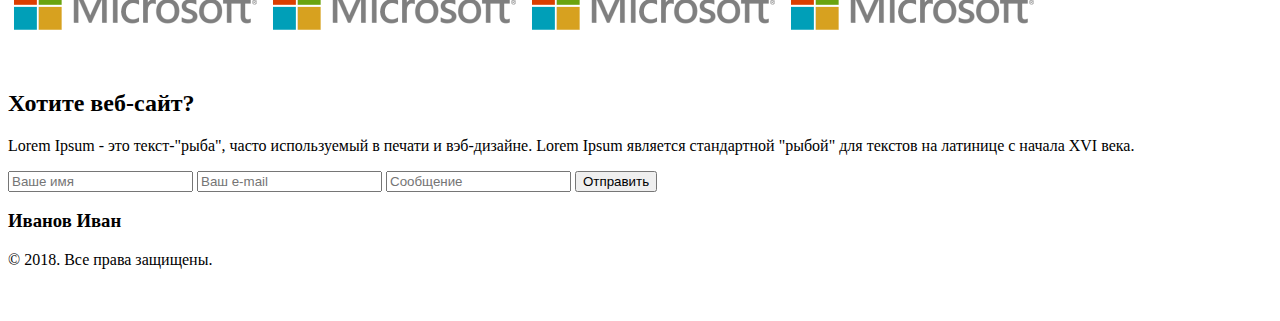
<file: 7_12_practice/index.html>
<!DOCTYPE html>
<html lang="en">
<head>
	<meta charset="UTF-8">
	<title>Practice 7.12</title>
	<link rel="stylesheet" href="style.css" type="text/css"> 					<!-- style for desktop -->
	<link rel="stylesheet" href="mobile_360_style.css" type="text/css"> 	 <!-- style for mobile --> 
	
	<link rel="preconnect" href="https://fonts.gstatic.com"> 					<!-- google fonts -->
</head>
<body>
	<header>
		<a id="logo" href="index.html">WD</a>
		<a id="main" href="">Главная</a>
		<a id="author" href="">Об авторе</a>
		<a id="works" href="">Работы</a>
		<a id="process" href="">Процесс</a>
		<a id="contacts" href="">Контакты</a>
	</header>

	<hr id="header_line">
	
	<div class="main">
		<img src="img/Frame.png" alt="">
	</div>

	<div class="description_text main">
		<h1>Дизайн и верстка</h1>
		<p class="lorem">Lorem Ipsum - это текст-"рыба", часто используемый в печати и вэб-дизайне. Lorem Ipsum является стандартной "рыбой" для текстов на латинице с начала XVI века.</p>
		<button>НАПИСАТЬ МНЕ</button>
	</div>

	<div class="about_me_1">
		<h2>Обо мне</h2>
		<p class="lorem">Lorem Ipsum - это текст-"рыба", часто используемый в печати и вэб-дизайне. Lorem Ipsum является стандартной "рыбой" для текстов на латинице с начала XVI века.</p>
	</div>

	<div class="numbers">
		<div>
			<img src="img/Group.png" alt="">
			<h3>40+</h3>
			<p>проектов</p>
		</div>
		
		<div>
			<img src="img/Group.png" alt="">
			<h3>40+</h3>
			<p>проектов</p>
		</div>
		
		<div>
			<img src="img/Group.png" alt="">
			<h3>40+</h3>
			<p>проектов</p>	
		</div>
		
		<div>
			<img src="img/Group.png" alt="">
			<h3>40+</h3>
			<p>проектов</p>
		</div>
		
		<div>
			<img src="img/Group.png" alt="">
			<h3>40+</h3>
			<p>проектов</p>
		</div>
		
		<div>
			<img src="img/Group.png" alt="">
			<h3>40+</h3>
			<p>проектов</p>
		</div>
	</div>
	
	<div class="about_me_2">
		<div class="about_me_2_1">
			<div class="about_me_2_1_skills">
				<h2>Мои навыки</h2>
				<p>Adobe Photoshop</p>
				<hr>
				<p>Adobe Photoshop</p>
				<hr>
				<p>Adobe Photoshop</p>
				<hr>
			</div>
		</div>

		<div class="about_me_2_2">
			<img src="img/Rectangle 3.png" alt="">
		</div>
	</div>

	<div class="process">
		<h2>Как я работаю</h2> 
		<p class="lorem">Lorem Ipsum - это текст-"рыба", часто используемый в печати и вэб-дизайне. Lorem Ipsum является стандартной "рыбой" для текстов на латинице с начала XVI века.</p>
		<img src="img/Rectangle 5.png" alt="">
		<img src="img/Vector.png" alt="">
	</div>

	<div class="process_images" id="process_images_1">
		<img src="img/Rectangle 7.png" alt="">
		<img src="img/Rectangle 8.png" alt="">
		<img src="img/Rectangle 9.png" alt="">
		<img src="img/Rectangle 7.png" alt="">
		<img src="img/View.png" id="btn_for_img" alt="" >
	</div>

	<div class="process_images" id="process_images_2">
		<img src="img/Rectangle 7.png" alt="">
		<img src="img/Rectangle 9.png" alt="">
		<img src="img/Rectangle 9.png" alt="">
		<img src="img/Rectangle 7.png" alt="">
	</div>

	<div class="microsoft">
		<img src="img/Rectangle 10.png" alt="">
		<img src="img/Rectangle 10.png" alt="">
		<img src="img/Rectangle 10.png" alt="">
		<img src="img/Rectangle 10.png" alt="">
	</div>

	<div class="contacts">
		<h2>Хотите веб-сайт?</h2>
		<p class="lorem">Lorem Ipsum - это текст-"рыба", часто используемый в печати и вэб-дизайне. Lorem Ipsum является стандартной "рыбой" для текстов на латинице с начала XVI века.</p>
		<form action="">
			<input type="text" placeholder="Ваше имя" id="contacts_form_name">
			<input type="text" placeholder="Ваш e-mail" id="contacts_form_email">
			<input type="textarea" placeholder="Сообщение" id="contacts_form_message">
			<input type="submit" value="Отправить" id="contacts_form_name_send_button">
		</form>
	</div>

	<footer id="footer_1">
		<div>
			<h3>Иванов Иван</h3>
			<p>&copy; 2018. Все права защищены.</p>
		</div>
	</footer>

	<footer id="footer_2">
		<img src="img/Vk.png" alt="">
		<img src="img/Vk.png" alt="">
		<img src="img/Vk.png" alt="">
	</footer>
</body>
</html>
</file>
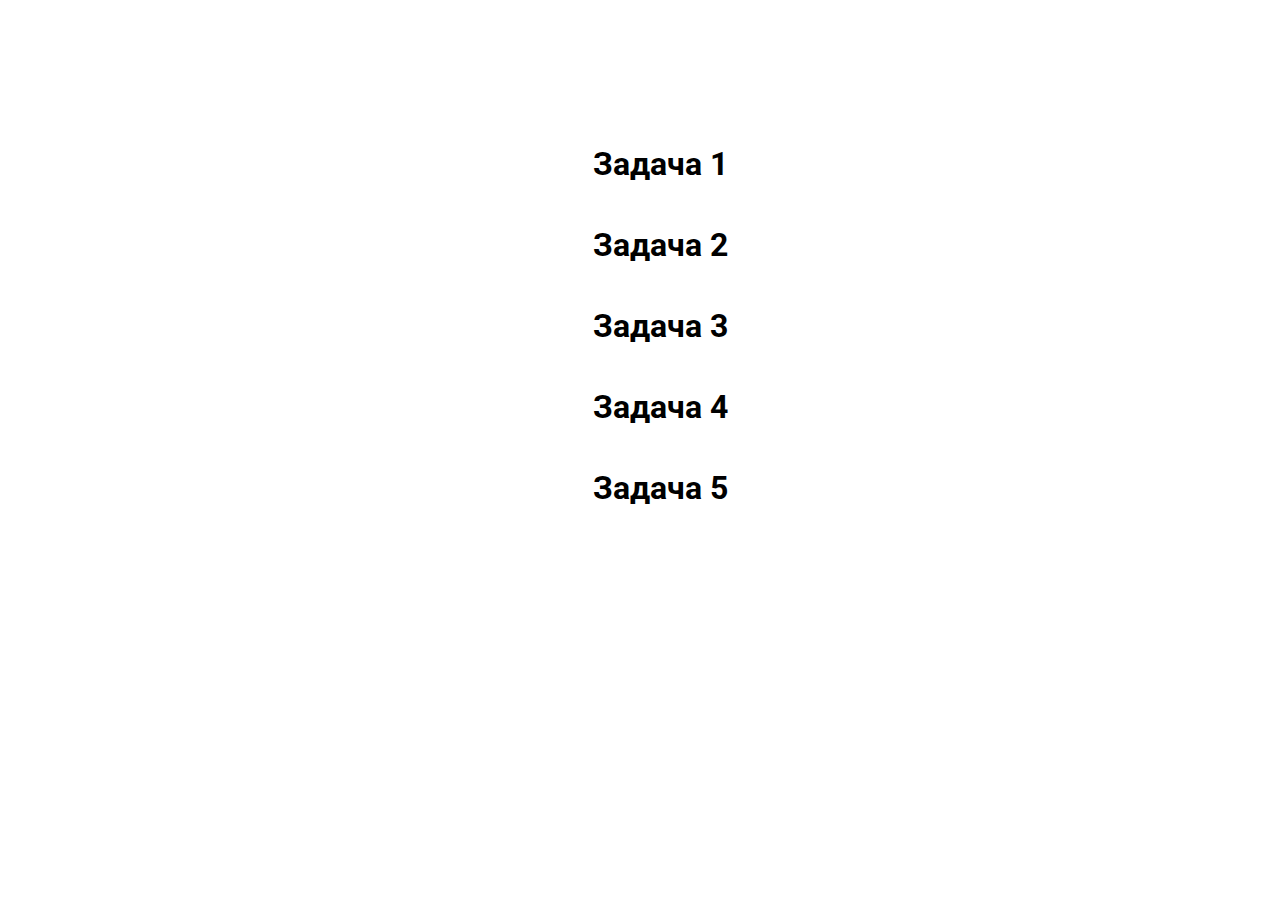
<file: 9_7_practice/index.html>
<!DOCTYPE html>
<html lang="en">
<head>
    <meta charset="UTF-8">
    <title>JS-Start</title>
    <meta name="viewport" content="width=device-width, initial-scale=1">
    <link rel="stylesheet" href="style.css">
</head>
<body>
<ul>
  <li>
    <a href="task1/index.html"><h1>Задача 1</h1></a>
  </li>
  <li>
    <a href="task2/index.html"><h1>Задача 2</h1></a>
  </li>
  <li>
    <a href="task3/index.html"><h1>Задача 3</h1></a>
  </li>
  <li>
    <a href="task4/index.html"><h1>Задача 4</h1></a>
  </li>
  <li>
    <a href="task5/index.html"><h1>Задача 5</h1></a>
  </li>
</ul>
</body>
</html>
</file>
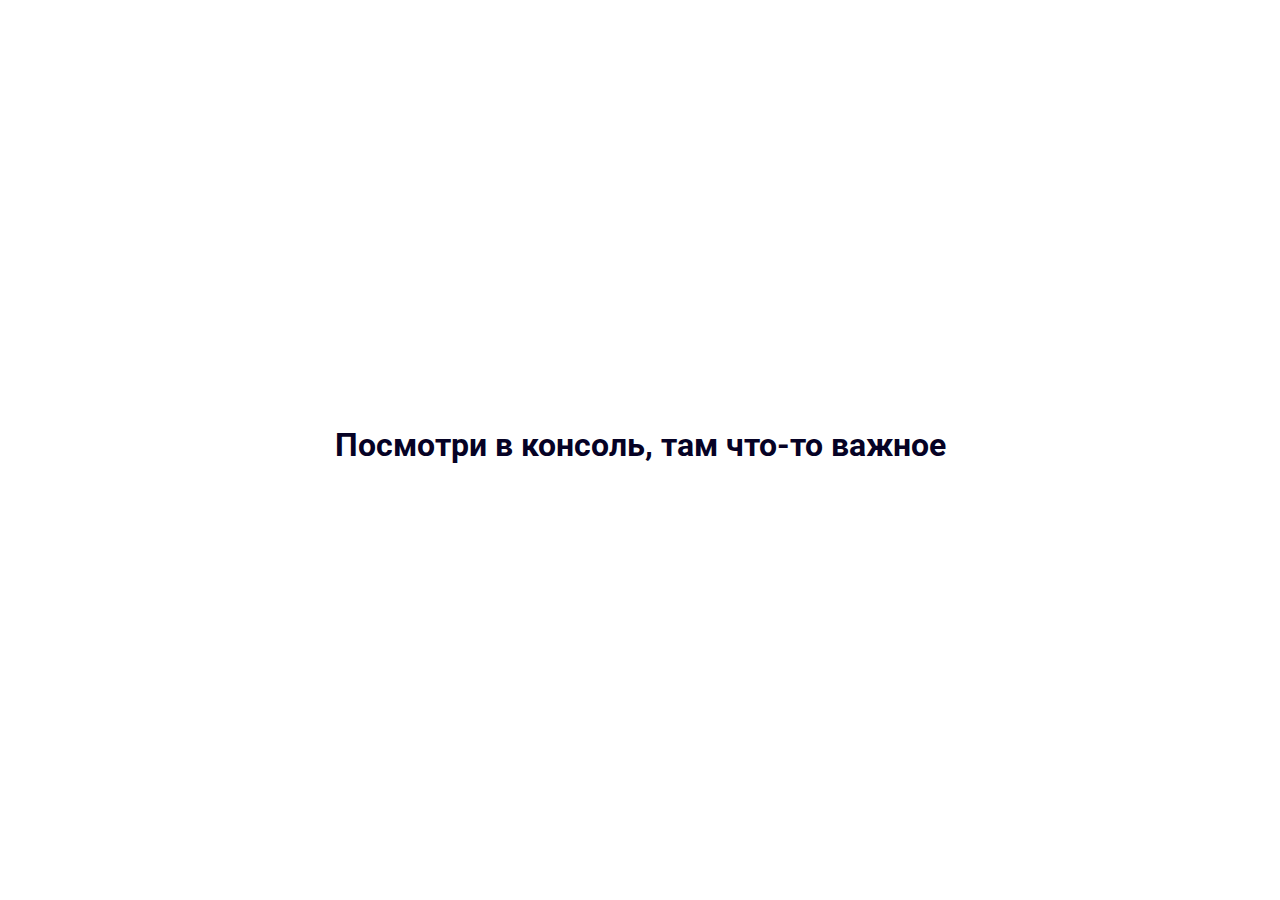
<file: 9_7_practice/task1/index.html>
<!DOCTYPE html>
<html lang="en">
<head>
    <meta charset="UTF-8">
    <meta name="viewport" content="width=device-width, initial-scale=1">
    <title>JS-Start. 1 задача</title>
    <style>
        @import url('https://fonts.googleapis.com/css2?family=Roboto&display=swap');
        body {
            height: 97vh;
            display: flex;
            justify-content: center;
            align-items: center;
            font-family: 'Roboto', sans-serif;
            color:rgb(6, 2, 37);
        }
    </style>
</head>
<body>
<h1>Посмотри в консоль, там что-то важное</h1>
</body>
<script src="script.js"></script>
</html>
</file>
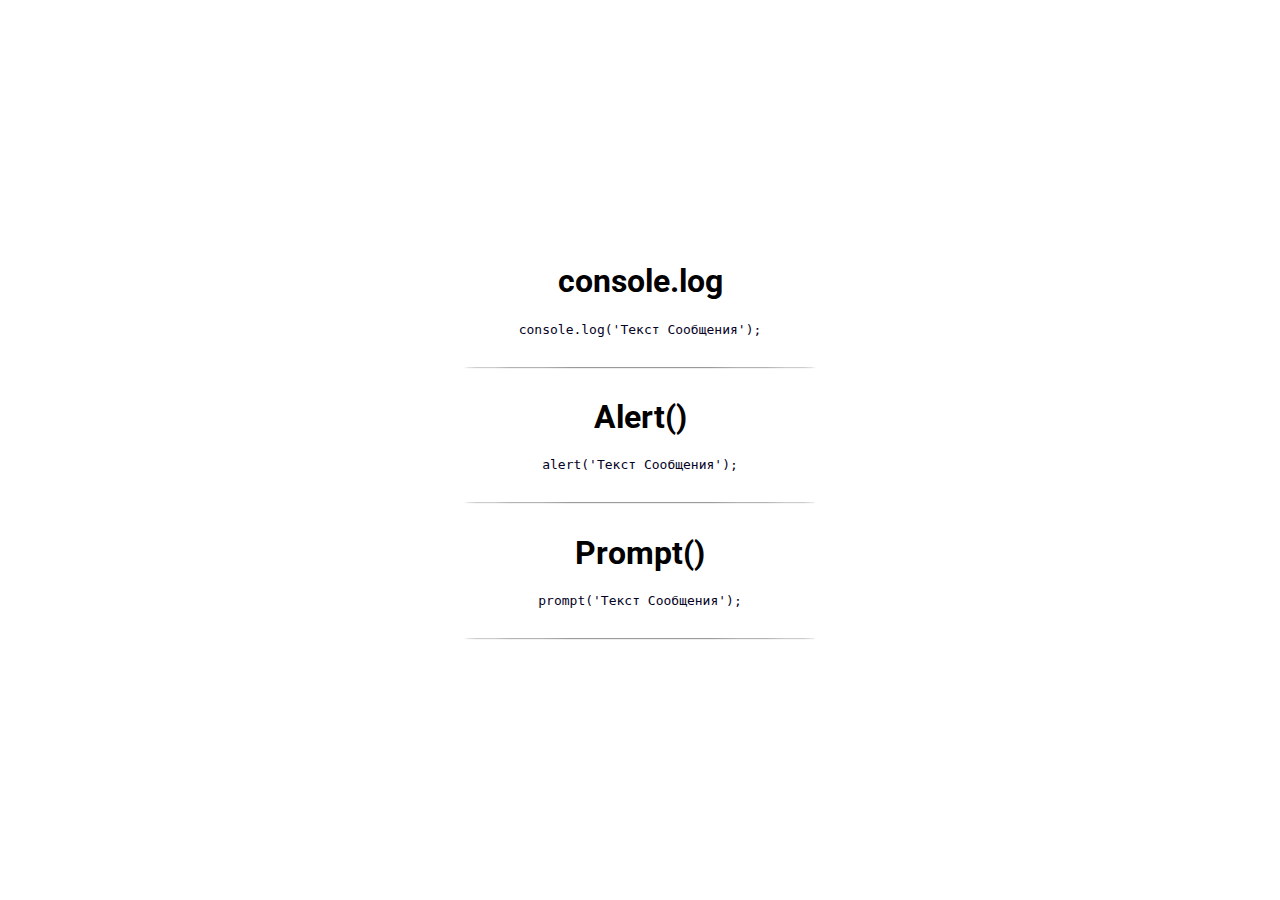
<file: 9_7_practice/task2/index.html>
<!DOCTYPE html>
<html lang="en">
<head>
    <meta charset="UTF-8">
    <meta name="viewport" content="width=device-width, initial-scale=1">
    <title>JS-Start. 2 задача</title>
    
    <style>
      @import url('https://fonts.googleapis.com/css2?family=Roboto&display=swap');
      body {
          height: 97vh;
          display: flex;
          flex-direction: column;
          justify-content: center;
          align-items: center;
          font-family: 'Roboto', sans-serif;
          color:rgb(6, 2, 37);
      }
      a {
          text-decoration: none;
          color: black;
      }
      a:hover {
          text-shadow: 2px 2px 0px rgba(0,0,0,0.2); 
          color:rgb(0, 168, 31);
      }
      hr {
        width: 350px;
        border-radius: 50%;
        margin-top: 30px;
      }
    </style>
</head>
<body>
  <a href="#">
    <h1 id="consoleLog">console.log</h1>
  </a>
  <code>
    console.log('Текст Сообщения');
  </code>
  <hr>
  
  <a href="#">
    <h1 id="alert">Alert()</h1>
  </a>
  <code>
    alert('Текст Сообщения');
  </code>
  <hr>

  <a href="#">
    <h1 id="prompt">Prompt()</h1>
  </a>
  <code>
    prompt('Текст Сообщения');
  </code>
  <hr>
  <script src="script.js"></script>
</body>
</html>
</file>
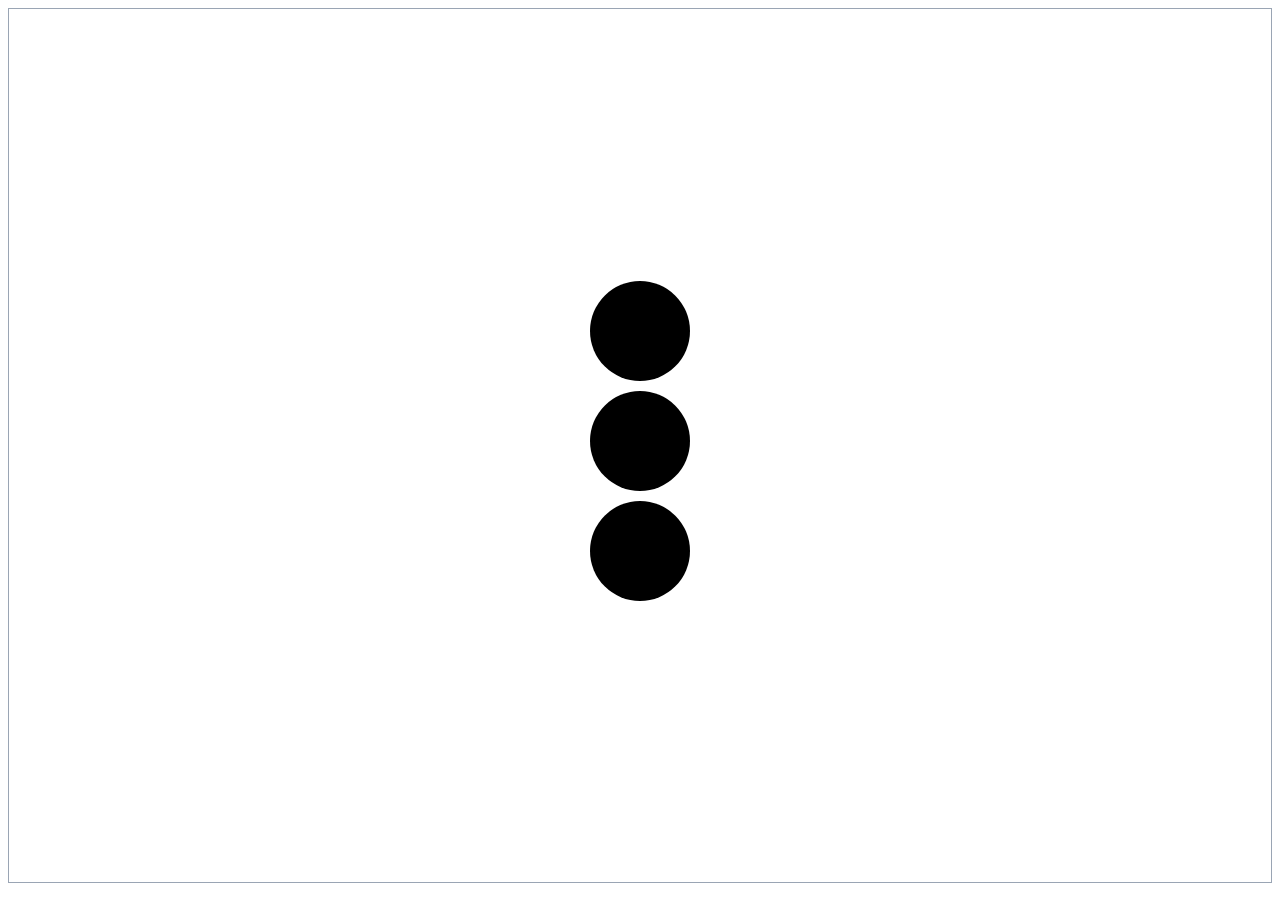
<file: 9_7_practice/task3/index.html>
<!DOCTYPE html>
<html lang="en">
<head>
    <meta charset="UTF-8">
    <meta name="viewport" content="width=device-width, initial-scale=1">
    <title>JS-Start. 3 задача</title>
    <link rel="stylesheet" type="text/css" href="style.css">
</head>
<body>
    <div class="container">
        <div id="trafficLight_3"></div>
        <div id="trafficLight_2"></div>
        <div id="trafficLight_1"></div>
    </div>
    <script src="script.js"></script>
</body>
</html>
</file>
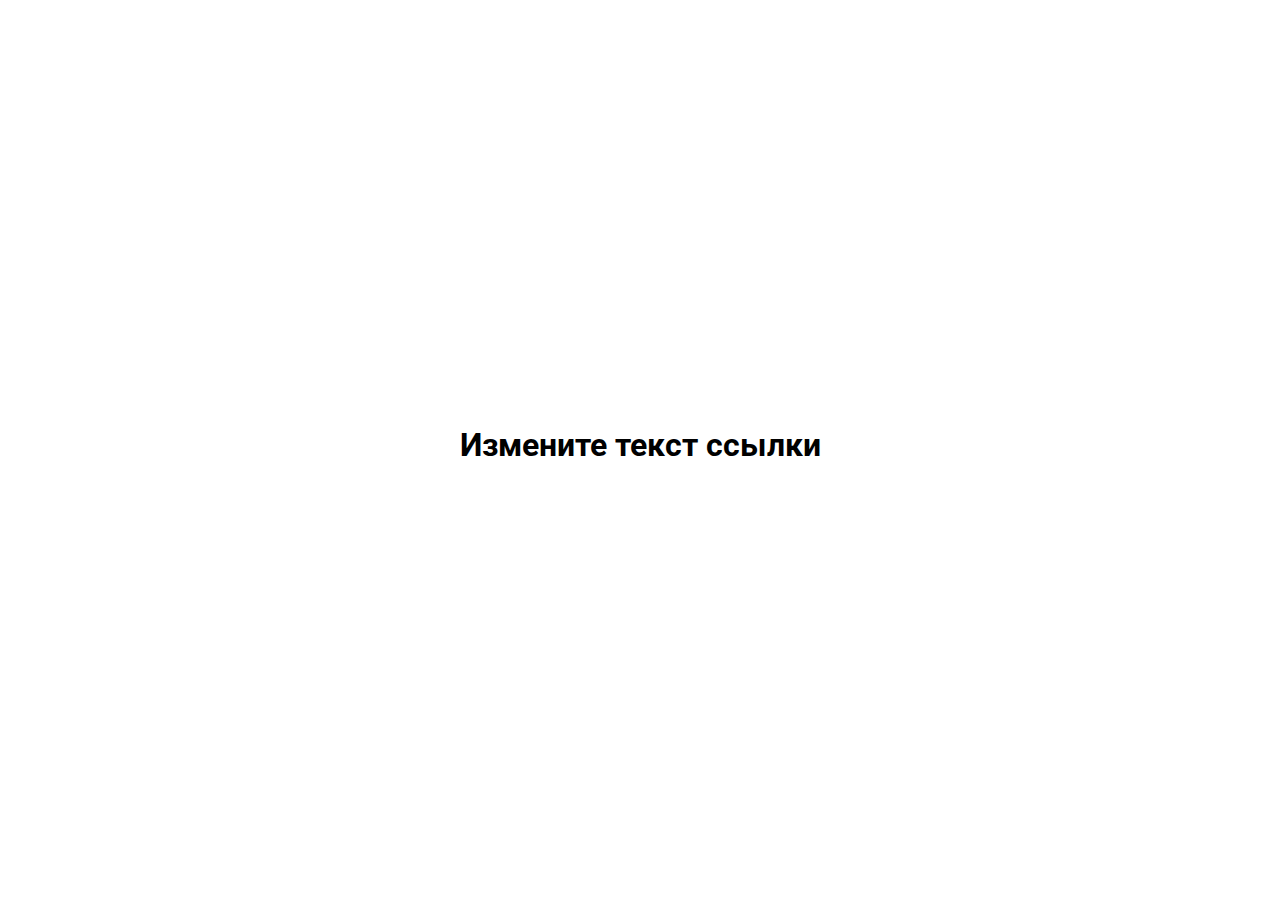
<file: 9_7_practice/task4/index.html>
<!DOCTYPE html>
<html lang="en">
<head>
    <meta charset="UTF-8">
    <meta name="viewport" content="width=device-width, initial-scale=1">
    <title>JS-Start. 4 задача</title>
<head>
    <style>
        @import url('https://fonts.googleapis.com/css2?family=Roboto&display=swap');
        body {
            height: 97vh;
            display: flex;
            flex-direction: column;
            justify-content: center;
            align-items: center;
            font-family: 'Roboto', sans-serif;
            color:rgb(6, 2, 37);
        }
        a {
            text-decoration: none;
            color: black;
        }
        a:hover {
            text-shadow: 2px 2px 0px rgba(0,0,0,0.2); 
            color:rgb(0, 168, 31);
        }
    </style>
</head>
<body>
<a href="https://www.google.com/"><h1 id="link1">Измените текст ссылки</h1></a>
<script src="script.js"></script>
</body>
</html>
</file>
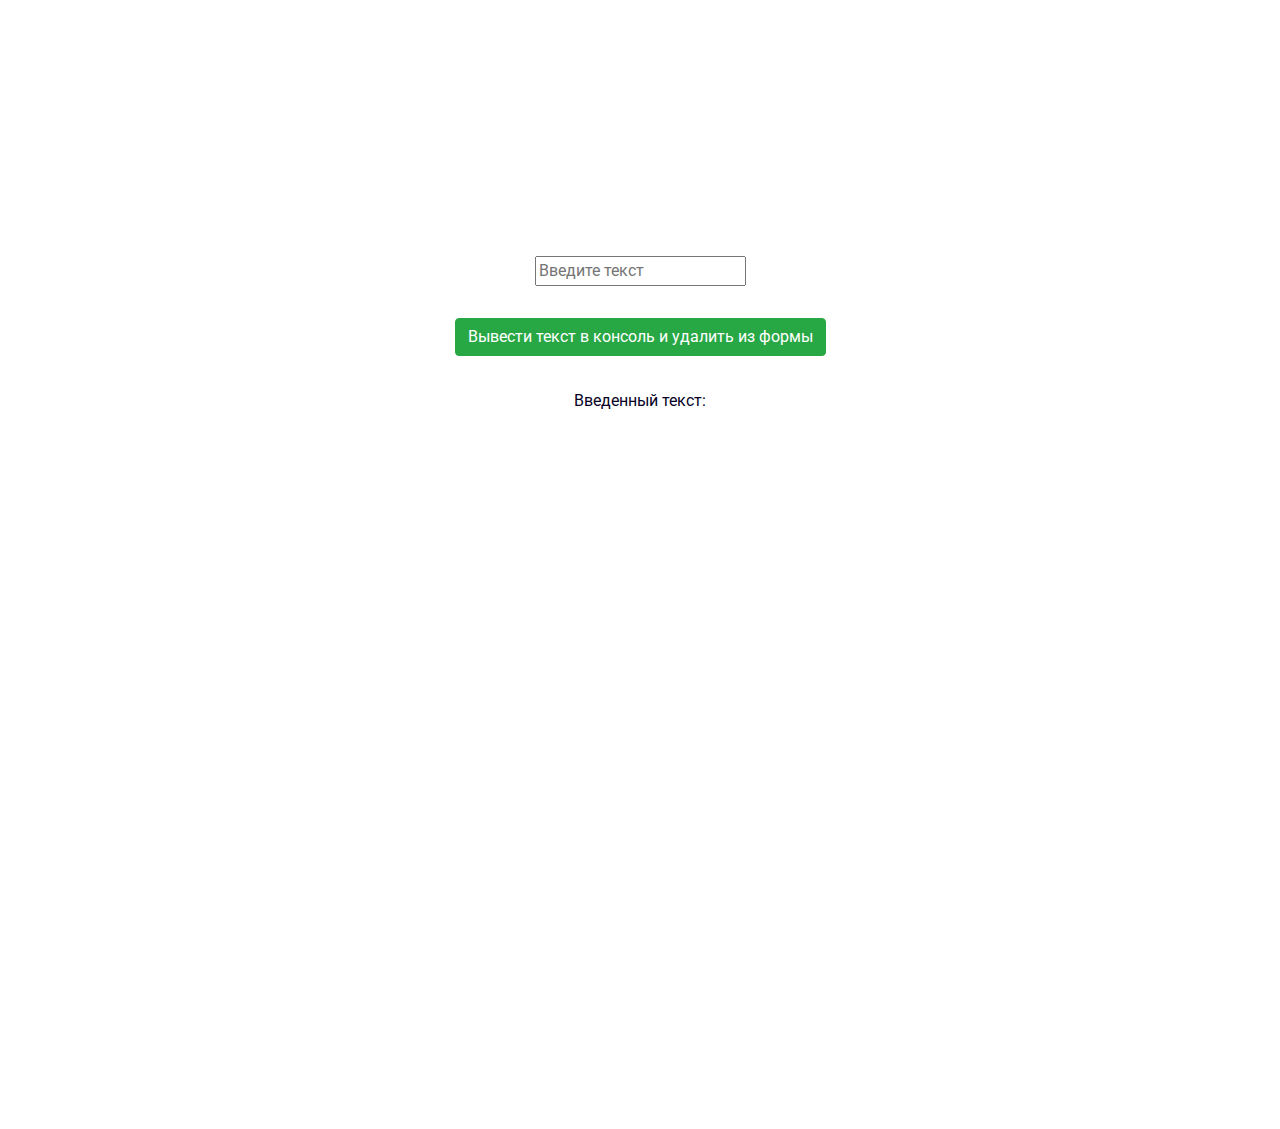
<file: 9_7_practice/task5/index.html>
<!DOCTYPE html>
<html lang="en">
<head>
    <meta charset="UTF-8">
    <meta name="viewport" content="width=device-width, initial-scale=1">
    <link rel="stylesheet" href="https://stackpath.bootstrapcdn.com/bootstrap/4.4.1/css/bootstrap.min.css"
    integrity="sha384-Vkoo8x4CGsO3+Hhxv8T/Q5PaXtkKtu6ug5TOeNV6gBiFeWPGFN9MuhOf23Q9Ifjh" crossorigin="anonymous">
    <title>JS-Start. 5 задача</title>
    <style>
        @import url('https://fonts.googleapis.com/css2?family=Roboto&display=swap');
        body {
            height: 97vh;
            font-family: 'Roboto', sans-serif;
            color:rgb(6, 2, 37);
            margin-top: 20%;
        }
        a {
            text-decoration: none;
            color: black;
        }
        a:hover {
            text-shadow: 2px 2px 0px rgba(0,0,0,0.2); 
            color:rgb(0, 168, 31);
        }
        form {
            display: flex;
            flex-direction: column;
            justify-content: center;
            align-items: center;
        }

    </style>
</head>
<body>
<form action="#">
    <label>
        <input type="text" placeholder="Введите текст" id="input_text">
    </label>
    <br>
    <button type="submit" class = "btn btn-success" id = 'btn_output'> 
        Вывести текст в консоль и удалить из формы
    </button>
    <hr>
    <p>Введенный текст:</p>
    <p id="duplicateField"></p>
</form>
<script src="script.js"></script>
</body>
</html>
</file>
<file: 10_7_1 practice/style.css>
.calc-row {
    height: 100vh;
    font-family: 'Share Tech Mono', monospace;
}

.input-window {
    text-align: end;
    font-size: x-large;
}
#inputWindow::placeholder {
    color: black
}

.card-body div.col {
    margin: 2px;
}

.card {
    width:80%;
    border-width: 2px;
}
</file>
<file: 10_7_1_practice/style.css>
.calc-row {
    height: 100vh;
    font-family: 'Share Tech Mono', monospace;
}

.input-window {
    text-align: end;
    font-size: x-large;
}
#inputWindow::placeholder {
    color: black
}

.card-body div.col {
    margin: 2px;
}

.card {
    width:80%;
    border-width: 2px;
}

#history {
    text-align: center;;
    min-width: 200px;
    box-sizing: content-box;
    border: 1px solid rgb(179, 184, 190);
}
</file>
<file: 11_7_practice/style.css>
@import url('https://fonts.googleapis.com/css2?family=Roboto:wght@500&display=swap');
.game-card {
    height: 100vh;
    font-family: 'Open Sans', monospace;
}

#answerField {
    font-family: 'Roboto', sans-serif;
    font-size: 1.5rem;
}
.m-0 {
    font-family: 'Roboto', sans-serif;
    font-size: 1.2rem;
}
#btnGuessNum, #btnRetry {
    /* font-family: 'Roboto', sans-serif; */
    font-size: 1.2rem;
    border: 1px groove #17a2b8 ;

}
</file>
<file: 13_11_practice/style.css>
@import url('https://fonts.googleapis.com/css2?family=Noto+Sans+KR&display=swap');
.game-card {
    height: 100vh;
    font-family: 'Noto Sans KR', sans-serif;
}

#generator {
    padding-bottom: 10px;
    margin-bottom: 15px;
    border-bottom: 1px solid rgba(0,0,0,.125);
}

#control-buttons > div:first-child{
    padding-left: 50px;
}
#control-buttons > div:last-child{
    padding-right: 50px;
}

#generator > hr {
    border-bottom: 1px solid rgba(0,0,0,.125);
}
</file>
<file: 7_12_practice/style.css>
@import url('https://fonts.googleapis.com/css2?family=Revalia&family=Roboto&display=swap');

@media screen and (min-width: 1920px) {

	body {
		margin:auto;

		width: 1920px;
		
		padding-top: 46px;

		display: grid;
		grid-template-rows: 70px 500px 360px 250px 650px 1000px 960px 290px 762px 151px; /*header main about_me numbers skills process works microsoft contacts footer*/
		grid-template-columns: 1fr 1fr;

		font-family: Roboto;
		font-style: normal;
	}

	a {
		text-decoration: none;
	}

	a:visited {
		color: inherit;
	}
	.lorem {
		width: 540px;

		font-weight: normal;
		font-size: 16px;
		line-height: 26px;
		color: #727272;
	}

/*header start*/ 
	header {
		grid-column-start: 1;
		grid-column-end: 3;
		display: flex;
		justify-content: center;
		align-items:center;
		background: #EEEFF1;
	}

	header a {
		margin: 0 21px;
	}

	header a:hover {
		color: #34547A;
	}
	
	header a:nth-child(n+2) {
		font-weight: 500;
		font-size: 16px;	
		line-height: 26px;
		letter-spacing: 0.1em;
		/*color: #34547A;		*/
	}

	header a:nth-child(2) { 
		margin-left: 380px;
	}

	#logo {
		font-family: Revalia;
		font-style: normal;
		font-weight: normal;
		font-size: 57.6px;
		line-height: 71px;
		color: #34547A;	
	}
	#header_line {
		display:none;
		
		} 
		
/*header end*/

/*main_section start*/
	.main {
		background: #EEEFF1;

		display: flex;
		flex-direction: column;
		justify-content: center;
	}
	
	.main img {
		width:; 357px;
		height: 234px;
		align-self: flex-end;
		margin-right: 131px;
		/*padding-left: 500px;*/

	}

	.description_text > h1 {
		margin-top: -5px;
		margin-bottom: 0px;

		font-weight: 500;
		font-size: 48px;	
		line-height: 26px;
	}
	
	.description_text > p {
		margin: 60px 0;
		
	}

	.description_text > button {
		width: 225px;
		height: 65px;

		border-radius: 5px;

		background: #34547A;

		font-weight: normal;
		font-size: 16px;
		line-height: 26px;
		text-align: center;
		letter-spacing: 0.1em;
		color: #FFFFFF;
	}
/*main_section end*/

/*about_me_1 section start*/
	.about_me_1 { 
		grid-column-end: span 2;

		display: flex;
		flex-direction: column;
		justify-content: center;
		align-items: center;
		
		text-align: center;
	}
	
	.about_me_1 > h2 {
		margin: 0 0 50px;

		font-weight: 500;
		font-size: 32px;
		line-height: 37px;	
	}
/*about_me_1 section end*/

/*numbers section start*/
	.numbers {
		grid-column-end:span 2;
		
		background: #34547A;
		
		display: flex;
		justify-content: center;
		align-items: center;

		color: #FFFFFF;
	}
	
	.numbers > div {
		width:141px;
		margin: 50px;

	}
	.numbers img {
		padding-right: 20px;
		float: left;
	}

	.numbers h3 { 
		float: left;
		display: inline;
	
		margin:0px;

		font-weight: 500;
		font-size: 21px;
		line-height: 25px;
	}

	.numbers p {
		float: left;
		
		margin:0px;

		font-size: 16px;
		line-height: 26px;
	}
/*numbers section end*/

/*about_me_2 section start*/
	.about_me_2_1 {
		padding-right: 75px;
	}

	.about_me_2_2 {
		padding-left: 75px;
	}

	.about_me_2 {
		grid-column-end: span 2;

		display: flex;
		flex-direction:row;
		justify-content: center;
		align-items: center;
	}
	
	.about_me_2_1_skills > h2{
		font-weight: 500;
		font-size: 32px;
		line-height: 37px;
	}

	.about_me_2_1_skills > hr {
		width: 445px;
		height: 4px;

		transform: rotate(-0.06deg);
		background: linear-gradient(.25turn, #34547A 75%, #C4C4C4 25%);
	}

	.about_me_2_2 > img {
		width: 555px; 
		height: 450px;
	}
/*about_me_2 section end*/

/*process section start*/
	.process {
		grid-column-end: span 2;

		display: flex;
		flex-direction: column;
		justify-content: center;
		align-items: center;

		margin-bottom: 28px;
		background-color: #EEEFF1;
	}

	.process > h2 {
		margin-bottom: 0px;

		font-weight: 500;
		font-size: 32px;
		line-height: 37px;
		
	}
	
	.process > p {
		margin: 53px 0;
		
		text-align: center;
	}

	.process img:first-of-type {
		width: 1110px;
		height: 600px;
	}

	.process img:last-of-type {
		position: relative;
		top:-350px;

		width: 100px;
		height: 100px;
		z-index: 1;

	}
/*process section end*/

/*process_images section start*/
	.process_images {
		font-size: 0;
		margin: 0;
		padding: 0;
	}
	.process_images > img {
		width: 480px;
		height: 480px;
	}

	.process_images > #btn_for_img {
		z-index: 1;
		/*display: none;*/
		position: relative;
		left:670px;
		top: -770px; 
		width:100px;
		height: 100px;
	}
/*process_images section end*/

/*microsoft section start*/
	.microsoft {
		grid-column-end: span 2;

		display: flex;
		justify-content: center;
		align-items: center;
	}

	.microsoft > img {
		width: 255px;
		height: 120px;
		margin: 0 15px;
	}	
/*microsoft section end*/

/*contacts section start*/
	.contacts {
		grid-column-end: span 2;
		
		display: flex;
		flex-direction: column;
		justify-content: center;
		align-items: center;

		background: #EEEFF1;
	}

	.contacts > h2 {
		font-weight: 500;
		font-size: 32px;
		line-height: 37px;
	}

	.contacts > p {
		text-align: center;
	}
	.contacts form {
		width:540px; 

		display: flex;
		flex-wrap: wrap;
		justify-content: center;

	}

	.contacts form input:nth-child(n) {
		border:0;
		padding-left: 20px;	

	}

	#contacts_form_name {
		margin-right: 15px;
	}
	
	#contacts_form_email {
		margin-left: 15px
	}

	#contacts_form_name, #contacts_form_email {
		width: 233px;  /*-margin (20+1)*/
		height: 50px;

	}
	#contacts_form_message {
		margin: 20px 0 50px;
		width: 100%;
		height: 175px;	
	}

	#contacts_form_name_send_button {
		width: 190px;
		height: 55px;

		border-radius: 5px;

		background: #34547A;

		font-weight: normal;
		font-size: 16px;
		line-height: 26px;
		text-align: center;
		letter-spacing: 0.1em;
		color: #FFFFFF;
	}
/*contacts section end*/

/*footer start*/
	footer {
		display: flex;
		justify-content: center;
		align-items: center;

		background: #34547A;

		color: #FFFFFF;
	}

	footer h3 {
		font-weight: 500;
		font-size: 21px;
		line-height: 25px;
	}

	footer p {
		font-size: 13px;
		line-height: 21px;
	}

	#footer_1 {
		flex-direction: column;
	}

	footer img {
		margin-left: 22px;
	}
/*footer end*/
}
</file>
<file: 7_12_practice/mobile_360_style.css>
@import url('https://fonts.googleapis.com/css2?family=Revalia&family=Roboto&display=swap');
@media screen and (min-device-width: 360px) and (max-device-width: 480px) {
	body {
		display: flex;
		flex-direction: column;
		align-items: center;

		min-width:360px;
		max-width: 480px;

		margin:auto;

		font-family: Roboto;
		font-style: normal;
	}
	img {
		max-width: 360px;
	}

	a {
		text-decoration: none;
	}

	a:visited {
		color: inherit;
		text-decoration: none;
	}

	.lorem {
		/*width: 540px;*/
		padding: 0 5px;
		font-weight: normal;
		font-size: 12px;
		line-height: 21px;
		color: #727272;
	}

/*header start*/
	header {
		display: flex;
		justify-content: center;
		align-items:center;
		flex-wrap: wrap;
		align-content: center;

		padding-bottom: 5px;

		background: #EEEFF1;
	}

	header a {
		margin: 0 4px;
	}

	header a:hover {
		color: #34547A;
		text-decoration: none;	
	}

	header a:nth-child(1) { 
		margin-right: 20px;
	}

	#logo {
		font-family: Revalia;
		font-style: normal;
		font-weight: normal;
		font-size: 30px;
		color: #34547A;	
	}

	#header_line {
		transform: rotate(90);
		width: 100%;
		margin: 0;
		padding: 0;
		color: #EEEFF1;
	}
/*header end*/

/*main_section start*/
	.main {
		width: 100%;
		
		padding-top: 15px;
		background: #EEEFF1;
		
		text-align: center;
	}
	
	.main img {
		width: 240px;
		height: 160px;
	}

	.description_text > h1 {
		margin-top: -5px;
		margin-bottom: 0px;

		font-weight: 500;
		font-size: 22px;
	}	

	.description_text > button {
		width: 140px;
		height: 40px;

		border-radius: 5px;

		background: #34547A;

		font-weight: normal;
		font-size: 12px;
		line-height: 21px;
		text-align: center;
		letter-spacing: 0.1em;
		color: #FFFFFF;
		margin-bottom: 20px;
	}
/*main_section end*/

/*about_me_1 section start*/
	.about_me_1 { 
		display: flex;
		flex-direction: column;
		justify-content: center;
		align-items: center;
		
		text-align: center;
	}
	
	.about_me_1 > h2 {
		font-weight: 500;
		font-size: 22px;
		margin: 15px 0;
	}
/*about_me_1 section end*/

/*numbers section start*/
	.numbers {
		width: 100%;		
		background: #34547A;
		
		display: flex;
		justify-content: center;
		align-items: center;

		color: #FFFFFF;
	}

	.numbers > div:nth-child(n+4) {
		display: none;
	} 
	
	.numbers > div {
		width:80px;
		margin: 30px;

	}
	.numbers img {
		width:70%;
		padding-right: 20px;
		/*float: left;*/
	}

	.numbers h3 { 
		margin:0px;
		margin-left: 5px;

		font-weight: 500;
		font-size: 15px;
	}

	.numbers p {
		margin:0px;
		margin-left: 5px;

		font-size: 12px;
	}
/*numbers section end*/

/*about_me_2 section start*/
	.about_me_2 {
		width:100%;
	}

	.about_me_2_1 {
		padding-left: 15px;
		padding-right: 15px;
	}

	.about_me_2_1_skills > h2 {
		font-weight: 500;
		font-size: 22px;
	}

	.about_me_2_1_skills > hr {
		height: 4px;

		transform: rotate(-0.06deg);
		background: linear-gradient(.25turn, #34547A 75%, #C4C4C4 25%);
	}
	
	.about_me_2_2 {
		padding-top: 20px;
	text-align: center;
	}
	.about_me_2_2 > img {
		width: 340px; 
		height: 276px;
	}
/*about_me_2 section end*/


/*process section start*/
	.process {
		display: flex;
		flex-direction: column;
		justify-content: center;
		align-items: center;

		background-color: #EEEFF1;
	}

	.process > h2 {
		margin-bottom: 0px;

		font-weight: 500;
		font-size: 22px;		
	}
	
	.process > p {
		margin: 10px 0;
		
		text-align: center;
	}

	.process img:first-of-type {
		width: 350px;
		height: 189px;
	}

	.process img:last-of-type {
		position: relative;
		top: -112px;

		width: 33px;
		height: 33px;
		z-index: 1;

	}
/*process section end*/

/*process_images section start*/
	.process_images {
		font-size: 0;
		margin: 0;
		padding: 0;
	}
	.process_images > img {
		width: 90px;
		height: 90px;
	}

	.process_images > #btn_for_img {
		z-index: 1;

		position: relative;
		left:125px;
		top: -55px;
		
		width:20px;
		height: 20px;
		margin-bottom: -20px;
		/*margin-right: -20px;*/
	}

/*process_images section end*/

/*microsoft section start*/
	.microsoft {

		display: flex;
		justify-content: center;
		align-items: center;
	}
	.microsoft > img:last-child {
		display: none;
	}

	.microsoft > img {
		width: 100px;
		height: 40px;
		margin: 0 5px;
	}	
/*microsoft section end*/

/*contacts section start*/
	.contacts {
		
		display: flex;
		flex-direction: column;
		justify-content: center;
		align-items: center;

		background: #EEEFF1;
		padding-bottom:20px;
	}

	.contacts > h2 {
		font-weight: 500;
		font-size: 22px;
		line-height: 37px;
		margin-bottom: 0px;
	}

	.contacts > p {
		text-align: center;
	}
	.contacts form {
		width:350px; 

		display: flex;
		flex-wrap: wrap;
		justify-content: center;
	}

	.contacts form input:nth-child(n) {
		border:0;

		padding-left: 5px;	
	}

	#contacts_form_name {
		margin-right: 10px;
	}
	
	#contacts_form_email {
		margin-left: 10px
	}

	#contacts_form_name, #contacts_form_email {
		width: 159px;  /*-margin (20+1)*/ 
		height: 30px;
	}

	#contacts_form_message {
		margin: 20px 0 20px;
		width: 100%;
		height: 100px;	
	}

	#contacts_form_name_send_button {
		width: 120px;
		height: 30px;

		border-radius: 5px;

		background: #34547A;

		font-weight: normal;
		font-size: 12px;
		text-align: center;
		letter-spacing: 0.1em;
		color: #FFFFFF;
	}
/*contacts section end*/

/*footer start*/
	footer {
		display: flex;
		flex-direction: row;
		justify-content: center;
		align-items: center;

		background: #34547A;

		color: #FFFFFF;
	}

	footer h3 {
		font-weight: 500;
		font-size: 14px;
	}

	footer p {
		font-size: 12px;
	}

	#footer_1 {
		flex-direction: column;
		align-self: flex-start;

		width: 50%;
		height: 72px;

		padding-left: 5px;
	}

	footer img {
		width: 35px;
		height: 20px;

		margin-left: 5px;
	}

	#footer_2 {
		
		align-self: flex-end;
		
		position: relative;

		bottom: 72px;
		width:50%;
		height:72px;
	}
/*footer end*/
}
</file>
<file: 9_7_practice/style.css>
@import url('https://fonts.googleapis.com/css2?family=Roboto&display=swap');
body {
    height: 100%;
    font-family: 'Roboto', sans-serif;
    color:rgb(6, 2, 37);
    padding-top: 100px;
}
ul {
    display: flex;
    flex-direction: column;
    align-items: center;
    justify-content: space-between;
    list-style: none;
}

a {
    text-decoration: none;
    color: black;
}
a:hover {
    text-shadow: 2px 2px 0px rgba(0,0,0,0.2); 
    color:rgb(0, 168, 31);
}
</file>
<file: 9_7_practice/task3/style.css>
#trafficLight_1, #trafficLight_2, #trafficLight_3 {
  width: 100px;
  height: 100px;
  border-radius: 50%;
  background: black;
  margin-bottom: 10px;
}

.container {
  height: 97vh;
  border: 1px solid rgb(154, 165, 180);
  display: flex;
  flex-direction: column;
  align-items: center;
  justify-content: center;
}
</file>
